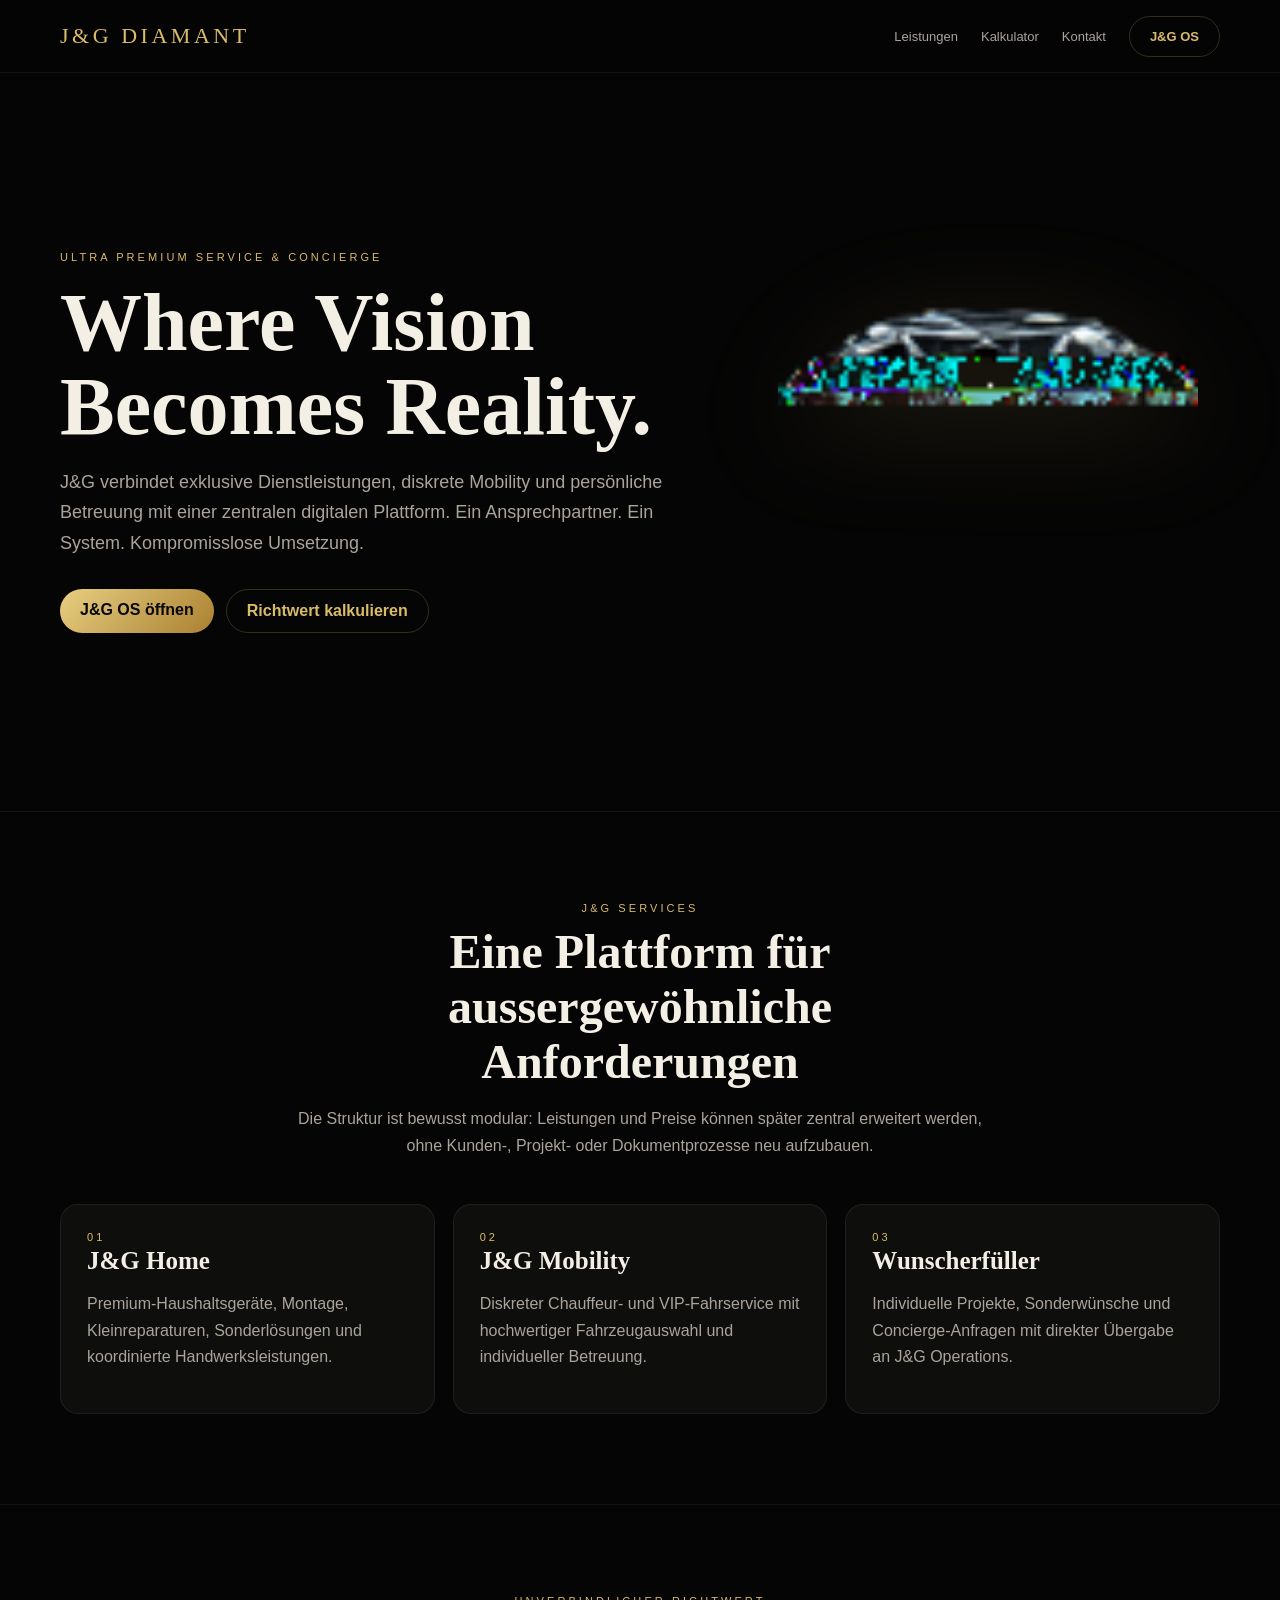
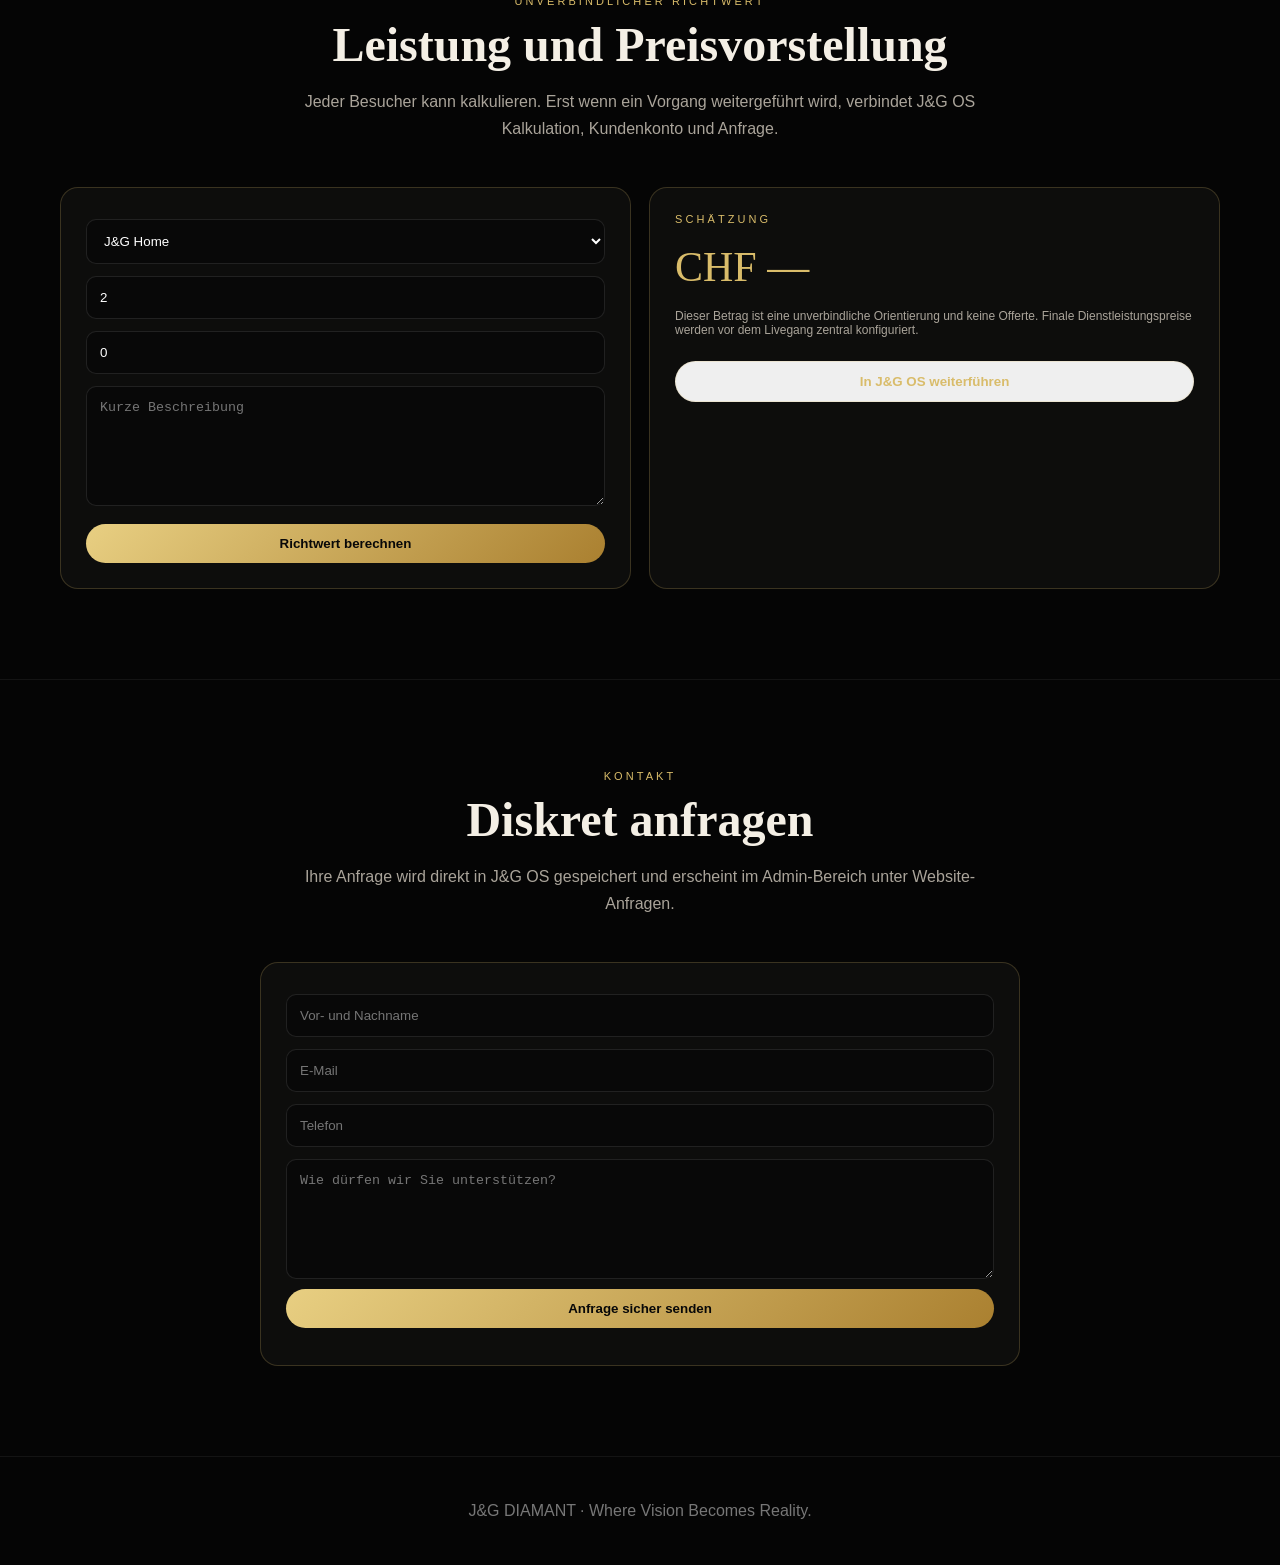
<file: index.html>
<!doctype html><html lang="de"><head><meta charset="utf-8"><meta name="viewport" content="width=device-width,initial-scale=1"><title>J&G Diamant — Where Vision Becomes Reality</title><meta name="description" content="J&G Diamant verbindet Premium Service, Mobility, Concierge und J&G OS in einer diskreten Plattform."><style>:root{--bg:#050505;--gold:#d9bc6a;--gold2:#a9822f;--txt:#f4efe5;--muted:#aaa49a;--line:rgba(217,188,106,.22)}*{box-sizing:border-box}html{scroll-behavior:smooth}body{margin:0;background:radial-gradient(900px 600px at 70% -10%,rgba(217,188,106,.10),transparent 60%),var(--bg);color:var(--txt);font-family:Arial,sans-serif}a{text-decoration:none;color:inherit}.wrap{width:min(1160px,calc(100% - 34px));margin:auto}nav{position:sticky;top:0;z-index:10;background:rgba(5,5,5,.86);backdrop-filter:blur(14px);border-bottom:1px solid rgba(255,255,255,.06)}nav .wrap{height:72px;display:flex;align-items:center;justify-content:space-between}.brand{font-family:Georgia,serif;letter-spacing:.16em;font-size:22px;color:var(--gold)}.links{display:flex;gap:23px;align-items:center;font-size:13px;color:var(--muted)}.btn{display:inline-block;border:1px solid var(--line);border-radius:999px;padding:12px 20px;color:var(--gold);font-weight:700}.btn.gold{background:linear-gradient(135deg,#e8cf82,#aa8030);color:#080808;border:0}.hero{min-height:82vh;display:grid;align-items:center;padding:70px 0}.heroGrid{display:grid;grid-template-columns:1.2fr .8fr;gap:55px;align-items:center}.ey{font-size:11px;letter-spacing:.28em;text-transform:uppercase;color:var(--gold)}h1,h2,h3{font-family:Georgia,serif}h1{font-size:clamp(44px,7vw,82px);line-height:1.02;margin:18px 0}.lead{color:var(--muted);font-size:18px;line-height:1.7;max-width:680px}.actions{display:flex;gap:12px;flex-wrap:wrap;margin-top:30px}.diamond{width:min(420px,80vw);margin:auto;filter:drop-shadow(0 26px 55px rgba(217,188,106,.18))}.fallback{aspect-ratio:1.45;border:1px solid var(--line);border-radius:50%;display:grid;place-items:center;font:80px Georgia;color:var(--gold);background:radial-gradient(circle,rgba(217,188,106,.10),transparent 65%)}section{padding:90px 0;border-top:1px solid rgba(255,255,255,.06)}.head{text-align:center;max-width:720px;margin:0 auto 45px}.head h2{font-size:clamp(30px,4vw,48px);margin:10px}.head p{color:var(--muted);line-height:1.7}.grid3{display:grid;grid-template-columns:repeat(3,1fr);gap:18px}.card{background:#0e0e0d;border:1px solid rgba(255,255,255,.07);border-radius:18px;padding:26px}.card h3{font-size:25px;margin:4px 0 10px}.card p{color:var(--muted);line-height:1.65}.calc{display:grid;grid-template-columns:1fr 1fr;gap:18px}.panel{background:#0d0d0c;border:1px solid var(--line);border-radius:18px;padding:25px}input,select,textarea{width:100%;background:#080808;border:1px solid rgba(255,255,255,.10);color:white;border-radius:10px;padding:13px;margin:6px 0}textarea{min-height:120px}.price{font:42px Georgia;color:var(--gold);margin:18px 0}.small{font-size:12px;color:var(--muted)}footer{padding:45px 0;color:#777;text-align:center;border-top:1px solid rgba(255,255,255,.06)}@media(max-width:800px){.heroGrid,.grid3,.calc{grid-template-columns:1fr}.links a:not(.btn){display:none}.hero{text-align:center}.lead{margin:auto}.actions{justify-content:center}}</style></head><body><nav><div class="wrap"><a class="brand" href="#top">J&G DIAMANT</a><div class="links"><a href="#leistungen">Leistungen</a><a href="#kalkulator">Kalkulator</a><a href="#kontakt">Kontakt</a><a class="btn" href="app.html">J&G OS</a></div></div></nav><main id="top"><div class="hero"><div class="wrap heroGrid"><div><div class="ey">Ultra Premium Service & Concierge</div><h1>Where Vision<br>Becomes Reality.</h1><p class="lead">J&G verbindet exklusive Dienstleistungen, diskrete Mobility und persönliche Betreuung mit einer zentralen digitalen Plattform. Ein Ansprechpartner. Ein System. Kompromisslose Umsetzung.</p><div class="actions"><a class="btn gold" href="app.html">J&G OS öffnen</a><a class="btn" href="#kalkulator">Richtwert kalkulieren</a></div></div><div><img class="diamond" src="assets/diamond-transparent.png" alt="J&G Diamant" onerror="this.outerHTML='<div class=&quot;fallback&quot;>◇</div>'"></div></div></div><section id="leistungen"><div class="wrap"><div class="head"><div class="ey">J&G Services</div><h2>Eine Plattform für aussergewöhnliche Anforderungen</h2><p>Die Struktur ist bewusst modular: Leistungen und Preise können später zentral erweitert werden, ohne Kunden-, Projekt- oder Dokumentprozesse neu aufzubauen.</p></div><div class="grid3"><div class="card"><div class="ey">01</div><h3>J&G Home</h3><p>Premium-Haushaltsgeräte, Montage, Kleinreparaturen, Sonderlösungen und koordinierte Handwerksleistungen.</p></div><div class="card"><div class="ey">02</div><h3>J&G Mobility</h3><p>Diskreter Chauffeur- und VIP-Fahrservice mit hochwertiger Fahrzeugauswahl und individueller Betreuung.</p></div><div class="card"><div class="ey">03</div><h3>Wunscherfüller</h3><p>Individuelle Projekte, Sonderwünsche und Concierge-Anfragen mit direkter Übergabe an J&G Operations.</p></div></div></div></section><section id="kalkulator"><div class="wrap"><div class="head"><div class="ey">Unverbindlicher Richtwert</div><h2>Leistung und Preisvorstellung</h2><p>Jeder Besucher kann kalkulieren. Erst wenn ein Vorgang weitergeführt wird, verbindet J&G OS Kalkulation, Kundenkonto und Anfrage.</p></div><div class="calc"><div class="panel"><select id="calcType"><option value="home">J&G Home</option><option value="mobility">Mobility</option><option value="wunscherfueller">Wunscherfüller</option><option value="concierge">Concierge</option></select><input id="calcHours" type="number" min="1" value="2" placeholder="Geschätzte Stunden"><input id="calcMaterial" type="number" min="0" value="0" placeholder="Material / Fremdkosten CHF"><textarea id="calcText" placeholder="Kurze Beschreibung"></textarea><button class="btn gold" style="width:100%;margin-top:8px" onclick="calculate()">Richtwert berechnen</button></div><div class="panel"><div class="ey">Schätzung</div><div class="price" id="calcPrice">CHF —</div><p class="small">Dieser Betrag ist eine unverbindliche Orientierung und keine Offerte. Finale Dienstleistungspreise werden vor dem Livegang zentral konfiguriert.</p><button class="btn" style="width:100%;margin-top:12px" onclick="continueOS()">In J&G OS weiterführen</button></div></div></div></section><section id="kontakt"><div class="wrap"><div class="head"><div class="ey">Kontakt</div><h2>Diskret anfragen</h2><p>Ihre Anfrage wird direkt in J&G OS gespeichert und erscheint im Admin-Bereich unter Website-Anfragen.</p></div><div class="panel" style="max-width:760px;margin:auto"><input id="leadName" placeholder="Vor- und Nachname"><input id="leadEmail" type="email" placeholder="E-Mail"><input id="leadPhone" placeholder="Telefon"><textarea id="leadMessage" placeholder="Wie dürfen wir Sie unterstützen?"></textarea><button class="btn gold" style="width:100%" onclick="sendLead()">Anfrage sicher senden</button><div id="leadStatus" class="small" style="margin-top:12px"></div></div></div></section></main><footer>J&G DIAMANT · Where Vision Becomes Reality.</footer><script>const U='https://qgrsbqzhbifbyyfbslyh.supabase.co',K='sb_publishable_DKxNrYb1zbLkKyQQ_LAh2w_B0NRK72k';let lastCalc=null;function calculate(){const type=document.getElementById('calcType').value,h=Math.max(1,Number(document.getElementById('calcHours').value)||1),m=Math.max(0,Number(document.getElementById('calcMaterial').value)||0);const base={home:180,mobility:250,wunscherfueller:300,concierge:160}[type]||180;const total=Math.round((base+h*150+m)*1.25);lastCalc={category:type,title:'Website-Kalkulation',description:document.getElementById('calcText').value,estimated_total_chf:total,hours:h,material:m};document.getElementById('calcPrice').textContent='CHF '+total.toLocaleString('de-CH')+'.–'}function continueOS(){if(!lastCalc)calculate();localStorage.setItem('jgos:calculator_draft',JSON.stringify(lastCalc));location.href='continue.html'}async function sendLead(){const s=document.getElementById('leadStatus'),email=document.getElementById('leadEmail').value.trim(),message=document.getElementById('leadMessage').value.trim();if(!email||!message){s.textContent='Bitte E-Mail und Nachricht eingeben.';return}s.textContent='Wird sicher übermittelt …';try{const r=await fetch(U+'/rest/v1/leads',{method:'POST',headers:{apikey:K,'Content-Type':'application/json',Prefer:'return=minimal'},body:JSON.stringify({full_name:document.getElementById('leadName').value.trim(),email,phone:document.getElementById('leadPhone').value.trim(),message,category:'general',source:'website'})});if(!r.ok)throw Error(await r.text());s.textContent='Vielen Dank. Ihre Anfrage wurde in J&G OS aufgenommen.'}catch(e){s.textContent='Die Anfrage konnte momentan nicht gespeichert werden.'}}</script></body></html>
</file>
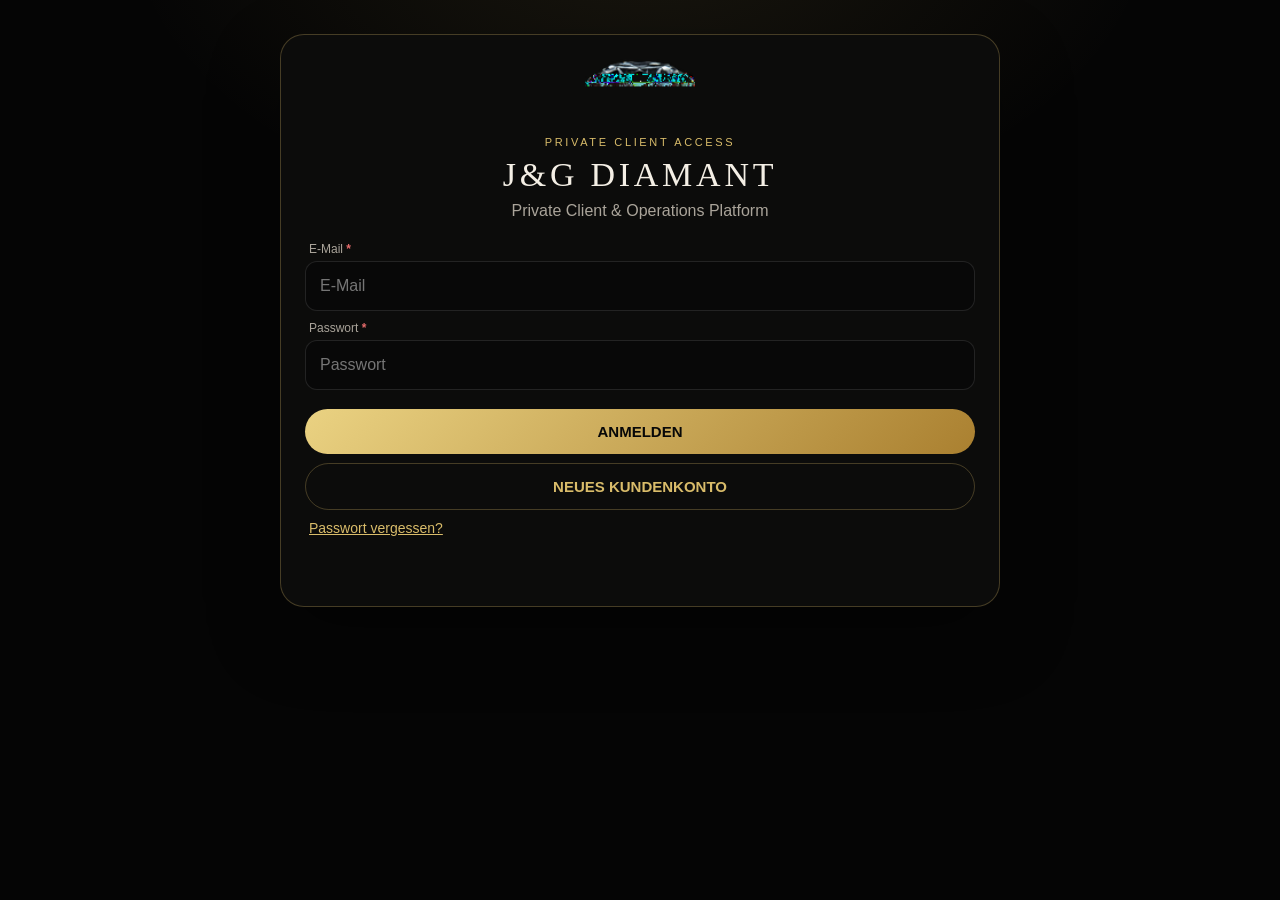
<file: access.html>
<!doctype html><html lang="de"><head><meta charset="utf-8"><meta name="viewport" content="width=device-width,initial-scale=1,viewport-fit=cover"><title>J&G DIAMANT · Zugang</title><style>:root{--bg:#050505;--panel:#0c0c0b;--gold:#d9bc6a;--txt:#f4efe5;--muted:#aaa49a;--line:rgba(217,188,106,.28);--error:#e56b6b}*{box-sizing:border-box}body{margin:0;min-height:100vh;background:radial-gradient(800px 500px at 50% -10%,rgba(217,188,106,.10),transparent 65%),var(--bg);color:var(--txt);font-family:Arial,sans-serif}.wrap{width:min(720px,calc(100% - 28px));margin:auto;padding:34px 0 60px}.card{background:var(--panel);border:1px solid var(--line);border-radius:24px;padding:24px;box-shadow:0 28px 70px rgba(0,0,0,.35)}.brand{text-align:center;margin-bottom:22px}.brand img{width:110px;max-width:30vw}.brand h1{font:34px Georgia,serif;letter-spacing:.11em;margin:8px 0}.brand p{margin:0;color:var(--muted)}.ey{font-size:11px;letter-spacing:.24em;text-transform:uppercase;color:var(--gold);margin-bottom:8px}.field{margin:10px 0}.field label{display:block;font-size:12px;color:var(--muted);margin:0 0 5px 4px}.req{color:var(--error);font-weight:800}.field input{width:100%;background:#080808;border:1px solid rgba(255,255,255,.11);color:#fff;border-radius:12px;padding:15px 14px;font-size:16px;outline:none;transition:.15s}.field input:focus{border-color:rgba(217,188,106,.65)}.field.invalid input{border-color:var(--error);box-shadow:0 0 0 1px rgba(229,107,107,.18)}.err{display:none;color:var(--error);font-size:11px;margin:5px 4px 0}.field.invalid .err{display:block}.row{display:grid;grid-template-columns:.42fr 1fr;gap:8px}.btn{width:100%;border:1px solid var(--line);border-radius:999px;padding:14px 18px;background:transparent;color:var(--gold);font-weight:800;font-size:15px;margin-top:9px}.btn.gold{border:0;background:linear-gradient(135deg,#ead282,#aa8030);color:#080808}.mini{background:none;border:0;color:var(--gold);text-decoration:underline;padding:10px 4px;font-size:14px}.hidden{display:none!important}.msg{min-height:24px;margin-top:12px;color:var(--muted);font-size:13px;line-height:1.5}.msg.error{color:var(--error)}.notice{color:var(--muted);font-size:12px;line-height:1.55;padding:12px 2px}@media(max-width:520px){.wrap{padding-top:18px}.card{padding:18px;border-radius:20px}.brand h1{font-size:29px}}</style></head><body><main class="wrap"><section class="card"><div class="brand"><img src="assets/diamond-transparent.png" alt="J&G Diamant"><div class="ey">Private Client Access</div><h1>J&G DIAMANT</h1><p>Private Client & Operations Platform</p></div><div id="loginBox"><div class="field"><label>E-Mail <span class="req">*</span></label><input id="email" type="email" autocomplete="email" placeholder="E-Mail"></div><div class="field"><label>Passwort <span class="req">*</span></label><input id="password" type="password" autocomplete="current-password" placeholder="Passwort"></div><button class="btn gold" id="loginBtn">ANMELDEN</button><button class="btn" id="showRegister">NEUES KUNDENKONTO</button><button class="mini" id="forgotBtn">Passwort vergessen?</button></div><div id="registerBox" class="hidden"><div class="field" data-field="regName"><label>Vor- und Nachname <span class="req">*</span></label><input id="regName" autocomplete="name" placeholder="Vor- und Nachname"><div class="err">Bitte Vor- und Nachname eingeben.</div></div><div class="field" data-field="regPhone"><label>Telefon <span class="req">*</span></label><input id="regPhone" type="tel" autocomplete="tel" placeholder="Telefon"><div class="err">Bitte Telefonnummer eingeben.</div></div><div class="field"><label>Firma / Haushalt <span style="color:var(--muted)">(optional)</span></label><input id="regCompany" autocomplete="organization" placeholder="Firma / Haushalt"></div><div class="field" data-field="regStreet"><label>Strasse / Hausnummer <span class="req">*</span></label><input id="regStreet" autocomplete="street-address" placeholder="Strasse / Hausnummer"><div class="err">Bitte Strasse und Hausnummer eingeben.</div></div><div class="row"><div class="field" data-field="regPostal"><label>PLZ <span class="req">*</span></label><input id="regPostal" autocomplete="postal-code" placeholder="PLZ"><div class="err">PLZ fehlt.</div></div><div class="field" data-field="regCity"><label>Ort <span class="req">*</span></label><input id="regCity" autocomplete="address-level2" placeholder="Ort"><div class="err">Ort fehlt.</div></div></div><div class="field" data-field="regCountry"><label>Land <span class="req">*</span></label><input id="regCountry" autocomplete="country-name" value="Schweiz" placeholder="Land"><div class="err">Land fehlt.</div></div><div class="field" data-field="regEmail"><label>E-Mail <span class="req">*</span></label><input id="regEmail" type="email" autocomplete="email" placeholder="E-Mail"><div class="err">Bitte gültige E-Mail-Adresse eingeben.</div></div><div class="field" data-field="regPassword"><label>Passwort <span class="req">*</span></label><input id="regPassword" type="password" autocomplete="new-password" placeholder="Mindestens 10 Zeichen"><div class="err">Passwort muss mindestens 10 Zeichen enthalten.</div></div><div class="notice"><span class="req">*</span> Pflichtfeld. Mit der Registrierung eröffnen Sie Ihr persönliches J&G Kundenkonto. Ihre Angaben werden für Betreuung, Offerten, Rechnungen und Fahrservice-Anfragen verwendet.</div><button class="btn gold" id="registerBtn">PRIVATES KUNDENKONTO ERÖFFNEN</button><button class="btn" id="showLogin">ZUR ANMELDUNG</button></div><div class="msg" id="msg"></div></section></main><script>const U='https://qgrsbqzhbifbyyfbslyh.supabase.co',K='sb_publishable_DKxNrYb1zbLkKyQQ_LAh2w_B0NRK72k',SK='jgos:session';const $=id=>document.getElementById(id);const H={'apikey':K,'Content-Type':'application/json'};const emailOk=v=>/^[^\s@]+@[^\s@]+\.[^\s@]+$/.test(v);function setMsg(t,error=false){$('msg').textContent=t||'';$('msg').classList.toggle('error',error)}function mark(id,bad){const f=document.querySelector(`[data-field="${id}"]`);if(f)f.classList.toggle('invalid',!!bad);return bad}function clearValidation(){document.querySelectorAll('.field.invalid').forEach(x=>x.classList.remove('invalid'));setMsg('')}['regName','regPhone','regStreet','regPostal','regCity','regCountry','regEmail','regPassword'].forEach(id=>$(id)?.addEventListener('input',()=>mark(id,false)));async function req(path,opt={}){const r=await fetch(U+path,{...opt,headers:{...H,...(opt.headers||{})}});const t=await r.text();let d=null;try{d=t?JSON.parse(t):null}catch{d=t}if(!r.ok)throw Error(d?.message||d?.error_description||t||'Vorgang fehlgeschlagen');return d}async function login(){const email=$('email').value.trim(),password=$('password').value;if(!emailOk(email)||!password)return setMsg('Bitte E-Mail und Passwort eingeben.',true);setMsg('Anmeldung …');$('loginBtn').disabled=true;try{const s=await req('/auth/v1/token?grant_type=password',{method:'POST',body:JSON.stringify({email,password})});localStorage.setItem(SK,JSON.stringify(s));location.replace('app.html')}catch(e){setMsg(e.message,true)}finally{$('loginBtn').disabled=false}}async function register(){clearValidation();const p={full_name:$('regName').value.trim(),phone:$('regPhone').value.trim(),company:$('regCompany').value.trim(),street:$('regStreet').value.trim(),postal_code:$('regPostal').value.trim(),city:$('regCity').value.trim(),country:$('regCountry').value.trim()},email=$('regEmail').value.trim(),password=$('regPassword').value;let bad=false;bad=mark('regName',!p.full_name)||bad;bad=mark('regPhone',!p.phone)||bad;bad=mark('regStreet',!p.street)||bad;bad=mark('regPostal',!p.postal_code)||bad;bad=mark('regCity',!p.city)||bad;bad=mark('regCountry',!p.country)||bad;bad=mark('regEmail',!emailOk(email))||bad;bad=mark('regPassword',password.length<10)||bad;if(bad){setMsg('Bitte die rot markierten Pflichtfelder prüfen.',true);document.querySelector('.field.invalid input')?.focus();return}setMsg('Konto wird erstellt …');$('registerBtn').disabled=true;try{const d=await req('/auth/v1/signup',{method:'POST',body:JSON.stringify({email,password,data:{...p,email}})});if(d?.access_token){localStorage.setItem(SK,JSON.stringify(d));location.replace('app.html')}else{setMsg('Konto erstellt. Bitte bestätigen Sie Ihre E-Mail und melden Sie sich danach an.');$('email').value=email;$('registerBox').classList.add('hidden');$('loginBox').classList.remove('hidden')}}catch(e){setMsg(e.message,true)}finally{$('registerBtn').disabled=false}}async function forgot(){const email=$('email').value.trim()||prompt('E-Mail-Adresse Ihres J&G Kundenkontos');if(!emailOk(email||''))return setMsg('Bitte eine gültige E-Mail-Adresse eingeben.',true);setMsg('Reset-Link wird angefordert …');try{await req('/auth/v1/recover?redirect_to='+encodeURIComponent(location.origin+'/access.html#recovery'),{method:'POST',body:JSON.stringify({email})});setMsg('Wenn ein Konto zu dieser Adresse besteht, wurde ein Reset-Link versendet.')}catch{setMsg('Der Vorgang konnte gerade nicht abgeschlossen werden.',true)}}async function recovery(){const q=new URLSearchParams(location.hash.replace(/^#/,''));if(!location.hash.includes('recovery')&&!q.get('type'))return;const token=q.get('access_token');if(!token)return;const password=prompt('Neues Passwort (mindestens 10 Zeichen)');if(!password||password.length<10)return setMsg('Das Passwort muss mindestens 10 Zeichen enthalten.',true);try{await req('/auth/v1/user',{method:'PUT',headers:{Authorization:'Bearer '+token},body:JSON.stringify({password})});history.replaceState(null,'',location.pathname);setMsg('Passwort geändert. Sie können sich jetzt anmelden.')}catch{setMsg('Der Reset-Link ist ungültig oder abgelaufen.',true)}}$('showRegister').onclick=()=>{$('loginBox').classList.add('hidden');$('registerBox').classList.remove('hidden');clearValidation()};$('showLogin').onclick=()=>{$('registerBox').classList.add('hidden');$('loginBox').classList.remove('hidden');clearValidation()};$('loginBtn').onclick=login;$('registerBtn').onclick=register;$('forgotBtn').onclick=forgot;try{const s=JSON.parse(localStorage.getItem(SK)||'null');if(s?.access_token&&!location.hash)location.replace('app.html')}catch{}recovery();</script></body></html>
</file>
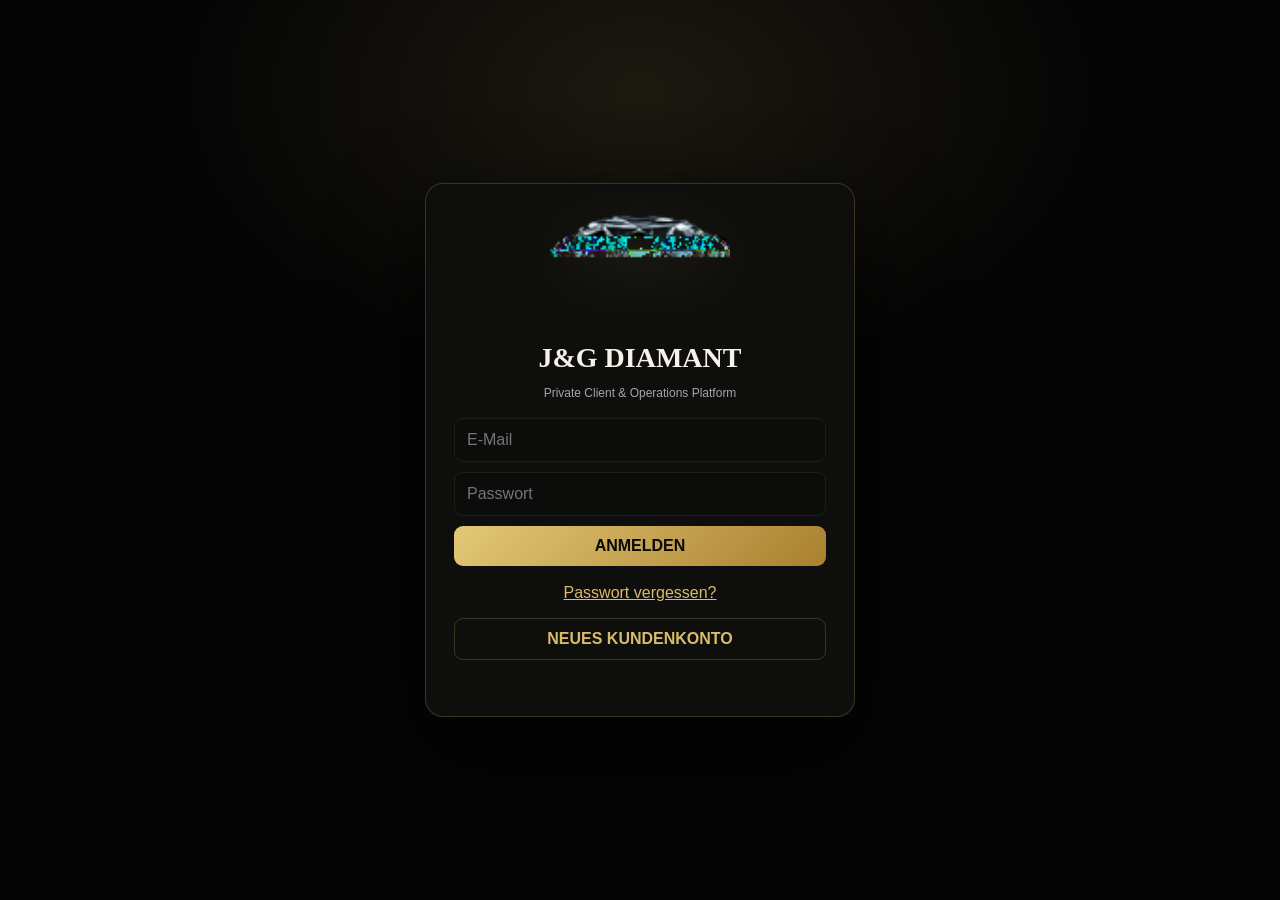
<file: app.html>
<!doctype html>
<html lang="de">
<head>
<meta charset="utf-8"><meta name="viewport" content="width=device-width,initial-scale=1,viewport-fit=cover">
<title>J&G OS</title>
<link rel="stylesheet" href="app.css">
</head><body>
<div class="auth" id="auth"><div class="login"><img class="loginDiamond" src="assets/diamond-transparent.png" alt="J&amp;G Diamant"><h2>J&amp;G DIAMANT</h2><p>Private Client &amp; Operations Platform</p><div class="form one"><input id="email" type="email" placeholder="E-Mail"><input id="password" type="password" placeholder="Passwort"></div><button class="btn" id="loginBtn" style="width:100%;margin-top:10px">ANMELDEN</button><button class="btn ghost" id="showRegister" style="width:100%;margin-top:8px">NEUES KUNDENKONTO</button><div id="registerBox" class="hidden" style="margin-top:12px"><div class="form one"><input id="regName" placeholder="Vor- und Nachname"><input id="regEmail" type="email" placeholder="E-Mail"><input id="regPassword" type="password" placeholder="Passwort (mind. 8 Zeichen)"></div><button class="btn" id="registerBtn" style="width:100%;margin-top:8px">KONTO ERSTELLEN</button></div><div class="msg" id="loginMsg"></div></div></div>
<div id="lockedAccount" class="auth hidden"><div class="login"><img class="loginDiamond small" src="assets/diamond-transparent.png" alt="J&amp;G Diamant"><h2>Konto gesperrt</h2><p id="lockedText">Dieses Kundenkonto ist derzeit nicht freigeschaltet.</p><div class="notice">Bitte wenden Sie sich an J&amp;G. Eine erneute Freischaltung kann ausschliesslich durch die Geschäftsleitung erfolgen.</div><button class="btn ghost" id="lockedLogout" style="width:100%;margin-top:12px">ABMELDEN</button></div></div>
<div class="app"><aside class="side" id="side"><div class="brand"><img class="brandDiamond" src="assets/diamond-transparent.png" alt="J&amp;G Diamant"><h1>J&amp;G DIAMANT</h1><small>WHERE VISION BECOMES REALITY</small></div><div class="group">Hauptmenü</div><nav class="nav" id="nav"><button data-view="dashboard" class="active"><span class="ic">⌂</span>Dashboard</button><button data-view="mydata" id="navMyData"><span class="ic">♙</span>Meine Daten</button><button data-view="requests"><span class="ic">▧</span>Anfragen</button><button data-view="projects"><span class="ic">▣</span>Projekte</button><button data-view="services"><span class="ic">▨</span>Serviceaufträge</button><button data-view="offers"><span class="ic">▤</span>Offerten</button><button data-view="invoices"><span class="ic">§</span>Rechnungen</button><button data-view="documents"><span class="ic">▥</span>Dokumente</button><button data-view="mobility"><span class="ic">◈</span>Mobility</button><button data-view="vehicles"><span class="ic">▱</span>Fahrzeuge</button><button data-view="concierge"><span class="ic">✦</span>Concierge</button><button data-view="messages"><span class="ic">✉</span>Nachrichten</button><button data-view="memberships"><span class="ic">◆</span>Mitgliedschaften</button><button data-view="notifications"><span class="ic">♢</span>Benachrichtigungen <span id="notifCount"></span></button></nav><div class="group adminOnly">Admin Bereich</div><nav class="nav adminOnly"><button data-view="leads"><span class="ic">✉</span>Website-Anfragen</button><button data-view="customers"><span class="ic">▦</span>KundenStamm</button><button data-view="settings"><span class="ic">⚙</span>Einstellungen</button></nav><div class="emergency"><b>NOTFALL KONTAKT</b>24/7 erreichbar</div></aside><main class="main"><header class="top"><div style="display:flex;align-items:center;gap:10px"><button class="mobileMenu" id="mobileMenu">☰</button><div class="hello"><h2 id="hello">Guten Abend</h2><p>J&amp;G OS · Live verbunden</p></div></div><div class="user"><div class="avatar" id="avatar">JG</div><div class="meta"><div id="userName">—</div><small id="userRole">—</small></div><button class="logout" id="logout">Abmelden</button></div></header>
<section class="view active" id="view-dashboard"><div class="eyebrow" id="dashEye">Dashboard</div><h1 class="title" id="dashTitle">Übersicht</h1><p class="sub">Alle relevanten Vorgänge in Echtzeit.</p><div id="accountBanner"></div><div class="kpis" id="kpis"></div><div class="grid2"><div class="panel"><div class="ph"><b>Aktuelle Projekte</b><button class="mini" data-go="projects">Alle anzeigen</button></div><div id="dashProjects"></div></div><div><div class="panel"><div class="ph"><b>Aktivitäten</b></div><div id="activities"></div></div><div class="panel" style="margin-top:14px"><div class="ph"><b>Systemstatus</b></div><div class="row"><div><div class="rn">Datenbank</div><div class="rd">Supabase PostgreSQL</div></div><span class="status green">Verbunden</span></div><div class="row"><div><div class="rn">Authentifizierung</div><div class="rd">Rollenbasierter Zugriff</div></div><span class="status green">Online</span></div></div></div></div></section>
<section class="view" id="view-mydata"><div class="eyebrow">Persönliches Kundenkonto</div><h1 class="title">Meine Daten</h1><p class="sub">Diese Angaben werden für Projekte, Offerten und Rechnungen automatisch übernommen.</p><div class="panel"><div class="form"><input id="mdName" placeholder="Vor- und Nachname"><input id="mdCompany" placeholder="Firma / Haushalt"><input id="mdPhone" placeholder="Telefon"><input id="mdEmail" disabled><input id="mdStreet" placeholder="Strasse / Hausnummer"><input id="mdPostal" placeholder="PLZ"><input id="mdCity" placeholder="Ort"><input id="mdCountry" placeholder="Land"></div><div class="toolbar"><button class="btn" id="saveMyData">Meine Daten speichern</button></div></div></section>
<section class="view" id="view-requests"><div class="eyebrow">Service Intake</div><h1 class="title">Anfragen</h1><p class="sub">Neue Anliegen erfassen und Status transparent verfolgen.</p><div class="split"><div class="panel"><div class="ph"><b>Neue Anfrage</b></div><div class="form one"><select id="reqCategory"><option value="concierge">Concierge</option><option value="home">J&amp;G Home</option><option value="mobility">Mobility</option><option value="wunscherfueller">Wunscherfüller</option></select><input id="reqTitle" placeholder="Titel"><textarea id="reqDesc" placeholder="Beschreiben Sie Ihr Anliegen"></textarea><button class="btn" id="createRequest">Anfrage senden</button></div></div><div class="panel"><div class="ph"><b>Ihre / alle Anfragen</b></div><div id="requestsList"></div></div></div></section>
<section class="view" id="view-projects"><div class="eyebrow">Projektsteuerung</div><h1 class="title">Projekte</h1><p class="sub">Planung, Umsetzung und Abschluss in einer gemeinsamen Projektakte.</p><div class="panel adminOnly" style="margin-bottom:14px"><div class="ph"><b>Neues Projekt</b></div><div class="form three"><select id="projectCustomer"></select><input id="projectTitle" placeholder="Projekt / Leistung"><input id="projectBudget" type="number" placeholder="Budget CHF"></div><div class="toolbar"><button class="btn" id="createProject">Projekt erstellen</button></div></div><div class="panel"><div id="projectsList"></div></div></section>
<section class="view" id="view-services"><div class="eyebrow">Operations</div><h1 class="title">Serviceaufträge</h1><p class="sub">Konkrete Einsätze und Ausführungstermine aus Projekten zentral planen und verfolgen.</p><div class="panel adminOnly" style="margin-bottom:14px"><div class="ph"><b>Serviceauftrag erstellen</b></div><div class="form three"><select id="serviceCustomer"></select><select id="serviceProject"><option value="">Ohne Projekt</option></select><input id="serviceType" placeholder="Leistung / Auftrag"><input id="serviceLocation" placeholder="Einsatzort"><input id="serviceDate" type="date"><input id="servicePrice" type="number" step="0.05" placeholder="Schätzwert CHF"><textarea id="serviceDesc" placeholder="Beschreibung / Hinweise" style="grid-column:1/-1"></textarea></div><div class="toolbar"><button class="btn" id="createService">Serviceauftrag erstellen</button></div></div><div class="panel"><div id="servicesList"></div></div></section>
<section class="view" id="view-offers"><div class="eyebrow">Commercial Documents</div><h1 class="title">Offerten</h1><p class="sub">Mehrpositionige Offerten mit automatisch übernommenen Kundendaten, MwSt. und Dokumentnummer.</p><div class="panel adminOnly" style="margin-bottom:14px"><div class="ph"><b id="offerComposerTitle">Neue Offerte</b><span class="status" id="offerDraftTotal">CHF 0.00</span></div><div class="form three"><select id="offerCustomer"></select><select id="offerProject"><option value="">Ohne Projekt</option></select><input id="offerTitle" placeholder="Offerttitel"></div><div class="lineEditor" id="offerLines"></div><div class="toolbar"><button class="btn ghost" id="offerAddLine">+ Position</button><button class="btn" id="createOffer">Offerte speichern</button><button class="btn ghost hidden" id="cancelOfferEdit">Bearbeitung abbrechen</button></div></div><div class="panel"><div id="offersList"></div></div></section>
<section class="view" id="view-invoices"><div class="eyebrow">Commercial Documents</div><h1 class="title">Rechnungen</h1><p class="sub">Rechnungen direkt aus angenommenen Offerten oder als mehrpositioniges Dokument erstellen.</p><div class="panel adminOnly" style="margin-bottom:14px"><div class="ph"><b id="invoiceComposerTitle">Neue Rechnung</b><span class="status" id="invoiceDraftTotal">CHF 0.00</span></div><div class="form three"><select id="invoiceCustomer"></select><select id="invoiceProject"><option value="">Ohne Projekt</option></select><input id="invoiceTitle" placeholder="Rechnungstitel"></div><div class="lineEditor" id="invoiceLines"></div><div class="toolbar"><button class="btn ghost" id="invoiceAddLine">+ Position</button><button class="btn" id="createInvoice">Rechnung speichern</button><button class="btn ghost hidden" id="cancelInvoiceEdit">Bearbeitung abbrechen</button></div></div><div class="panel"><div id="invoicesList"></div></div></section>
<section class="view" id="view-documents"><div class="eyebrow">Dokumentenarchiv</div><h1 class="title">Dokumente</h1><p class="sub">Offerten, Rechnungen und weitere projektbezogene Dokumente gebündelt in einer Ansicht.</p><div class="panel"><div class="ph"><b>Dokumentenübersicht</b><span class="status" id="documentCount">0</span></div><div id="documentsList"></div></div></section>
<section class="view" id="view-mobility"><div class="eyebrow">J&amp;G Mobility</div><h1 class="title">Mobility</h1><p class="sub">Diskreter Fahrservice – Anfrage direkt in J&amp;G OS speichern.</p><div class="split"><div class="panel"><div class="form one"><select id="mobVehicle"></select><input id="mobPickup" placeholder="Abholort"><input id="mobDestination" placeholder="Ziel"><input id="mobStart" type="datetime-local"><input id="mobPassengers" type="number" min="1" value="1" placeholder="Personen"><textarea id="mobNotes" placeholder="Wünsche / Hinweise"></textarea><button class="btn" id="createMobility">Fahrt anfragen</button></div></div><div class="panel"><div class="ph"><b>Buchungen</b></div><div id="mobilityList"></div></div></div></section>
<section class="view" id="view-vehicles"><div class="eyebrow">Fleet</div><h1 class="title">Fahrzeuge</h1><p class="sub">Aktuelle J&amp;G Mobility Fahrzeugauswahl.</p><div class="vehicleGrid" id="vehiclesGrid"></div></section>
<section class="view" id="view-concierge"><div class="concierge"><div class="eyebrow">Private Concierge</div><h1 class="title">J&amp;G Concierge</h1><p class="sub">Der sichere KI-Endpunkt wird als separater Server-Baustein angeschlossen; Anliegen können bereits jetzt als Concierge-Anfrage gespeichert werden.</p><div class="chat" id="chat"><div class="bubble ai">Willkommen bei J&amp;G. Wie dürfen wir Sie heute unterstützen?</div></div><div class="chatbar"><input id="chatInput" placeholder="Beschreiben Sie Ihr Anliegen …"><button class="btn" id="chatSend">Senden</button></div></div></section>
<section class="view" id="view-messages"><div class="eyebrow">Direkte Kommunikation</div><h1 class="title">Nachrichten</h1><p class="sub">Kunden- und Projektkommunikation direkt in J&amp;G OS – zentral und nachvollziehbar.</p><div class="panel"><div class="form three adminOnly" style="margin-bottom:12px"><select id="msgCustomer"></select><select id="msgProject"><option value="">Ohne Projektbezug</option></select></div><div class="chat messageChat" id="messagesThread"></div><div class="chatbar"><input id="messageInput" placeholder="Nachricht schreiben …"><button class="btn" id="messageSend">Senden</button></div></div></section>
<section class="view" id="view-memberships"><div class="eyebrow">Premium Memberships</div><h1 class="title">Mitgliedschaften</h1><p class="sub">Gold, Platin und Diamant – mit zunehmender Priorität und Concierge-Leistung.</p><div class="vehicleGrid"><div class="vehicle"><h3>Gold</h3><p>Priorisierte Termine und bevorzugter Service.</p><button class="btn ghost membership" data-tier="gold">Anfragen</button></div><div class="vehicle"><h3>Platin</h3><p>Persönlicher Ansprechpartner und erweiterter Concierge.</p><button class="btn ghost membership" data-tier="platinum">Anfragen</button></div><div class="vehicle"><h3>Diamant</h3><p>Maximale Priorität, 24/7 Concierge und exklusive Betreuung.</p><button class="btn membership" data-tier="diamond">Anfragen</button></div></div></section>
<section class="view" id="view-notifications"><div class="eyebrow">J&G OS</div><h1 class="title">Benachrichtigungen</h1><p class="sub">Statusänderungen, neue Offerten und Rechnungen an einem Ort.</p><div class="panel"><div class="ph"><b>Aktuell</b><button class="mini" id="markAllRead">Alle als gelesen</button></div><div id="notificationsList"></div></div></section>
<section class="view adminOnly" id="view-leads"><div class="eyebrow">Website · Eingang</div><h1 class="title">Website-Anfragen</h1><p class="sub">Kontaktanfragen der öffentlichen J&G Website werden hier zentral gespeichert und bearbeitet.</p><div class="panel"><div class="ph"><b>Neue & laufende Anfragen</b></div><div id="leadsList"></div></div></section>
<section class="view adminOnly" id="view-customers"><div class="eyebrow">Admin</div><h1 class="title">KundenStamm</h1><p class="sub">Zentrale Kundenakten mit Kontaktdaten, Projekten, Offerten und Rechnungen.</p><div class="split"><div class="panel"><div class="ph"><b>Kunden</b></div><div id="customersList"></div></div><div class="panel" id="customerEditor"><div class="ph"><b>Kundenakte</b></div><div id="customerHint" class="empty">Kunde auswählen</div><div id="customerForm" class="hidden"><div class="form"><input id="ceName"><input id="ceCompany"><input id="cePhone"><input id="ceEmail" disabled><input id="ceStreet"><input id="cePostal"><input id="ceCity"><input id="ceCountry"><select id="ceTier"><option value="none">Keine Mitgliedschaft</option><option value="gold">Gold</option><option value="platinum">Platin</option><option value="diamond">Diamant</option></select></div><div class="toolbar"><button class="btn" id="saveCustomer">Kundenakte speichern</button><button class="btn ghost" id="customerUnlock">Konto entsperren</button><button class="btn ghost" id="customerLock">Konto sperren</button><button class="btn ghost" id="customerDisable">Deaktivieren</button></div><div id="customerAccountInfo" class="notice" style="margin-top:12px"></div><div id="customerRelations" style="margin-top:18px"></div></div></div></div></section>
<section class="view adminOnly" id="view-settings"><div class="eyebrow">Admin</div><h1 class="title">Einstellungen</h1><p class="sub">Globale Unternehmens-, Dokument- und Preiskonfiguration für Website und Plattform.</p><div class="panel" style="margin-bottom:14px"><div class="ph"><b>Unternehmensdaten · Platzhalter</b></div><div class="notice">Diese Daten werden zentral in Offerten und Rechnungen übernommen. Bis zur Gründung bleiben die Platzhalter bestehen.</div><div class="form three"><input id="coLegal" placeholder="Firmenname"><input id="coStreet" placeholder="Strasse"><input id="coPostal" placeholder="PLZ"><input id="coCity" placeholder="Ort"><input id="coPhone" placeholder="Telefon"><input id="coEmail" placeholder="E-Mail"><input id="coUid" placeholder="UID"><input id="coVat" placeholder="MwSt.-Nr."><input id="coIban" placeholder="IBAN"></div><div class="toolbar"><button class="btn" id="saveCompany">Unternehmensdaten speichern</button></div></div><div class="panel" style="margin-bottom:14px"><div class="ph"><b>Dokumentregeln</b></div><div class="form three"><input id="docVat" type="number" step="0.1" placeholder="MwSt. %"><input id="docOfferDays" type="number" min="1" placeholder="Offerte gültig (Tage)"><input id="docInvoiceDays" type="number" min="1" placeholder="Zahlungsziel (Tage)"><textarea id="docOfferFooter" placeholder="Offerten-Fusstext"></textarea><textarea id="docInvoiceFooter" placeholder="Rechnungs-Fusstext"></textarea></div><div class="toolbar"><button class="btn" id="saveDocumentDefaults">Dokumentregeln speichern</button></div></div><div class="panel"><div class="ph"><b>Preis-Editor</b></div><div class="notice">Dienstleistungspreise und Fahrzeuge werden nach Abschluss der Kernstruktur final angepasst. Der zentrale Speicher ist bereits vorbereitet.</div><div class="form"><input id="setBase" type="number" placeholder="Bereitstellung CHF"><input id="setHourly" type="number" placeholder="Langzeit CHF/h"><input id="setRide" type="number" placeholder="Fahrt-Pauschale CHF"><input id="setPerKm" type="number" placeholder="je 10 km CHF"></div><div class="toolbar"><button class="btn" id="saveSettings">Global veröffentlichen</button></div></div></section>
<div class="overlay hidden" id="projectOverlay"><div class="modalWide"><div class="ph"><div><div class="eyebrow">Projektakte</div><h2 id="pmTitle" style="margin:0;font-family:Georgia,serif">Projekt</h2></div><button class="mini" id="closeProjectModal">Schliessen</button></div><div id="pmMeta" class="notice"></div><div class="panel inset adminOnly" id="pmAdminEdit" style="margin-bottom:14px"><div class="ph"><b>Projekt bearbeiten</b></div><div class="form three"><select id="pmStatus"><option value="planning">Planung</option><option value="quoted">Offertiert</option><option value="approved">Freigegeben</option><option value="active">In Umsetzung</option><option value="on_hold">Pausiert</option><option value="completed">Abgeschlossen</option><option value="cancelled">Storniert</option></select><input id="pmBudget" type="number" step="0.05" placeholder="Budget CHF"><input id="pmTarget" type="date"><textarea id="pmDescription" placeholder="Projektbeschreibung" style="grid-column:1/-1"></textarea></div><div class="toolbar"><button class="btn" id="pmSaveProject">Projekt speichern</button></div></div><div class="split"><div class="panel inset"><div class="ph"><b>Verknüpfte Vorgänge</b></div><div id="pmRelations"></div></div><div class="panel inset"><div class="ph"><b>Projektjournal</b></div><div id="pmNotes"></div><div class="adminOnly" id="pmNoteForm" style="margin-top:12px"><textarea id="pmNoteText" placeholder="Notiz zum Projekt"></textarea><div class="toolbar"><select id="pmNoteVisibility" style="max-width:210px"><option value="customer">Für Kunden sichtbar</option><option value="internal">Nur intern</option></select><button class="btn" id="pmAddNote">Notiz speichern</button></div></div></div></div></div></div>
<div class="foot"><span>J&amp;G OS v4.4</span><span>Sichere Verbindung · Supabase</span></div></main></div><script src="app.js"></script></body></html>
</file>
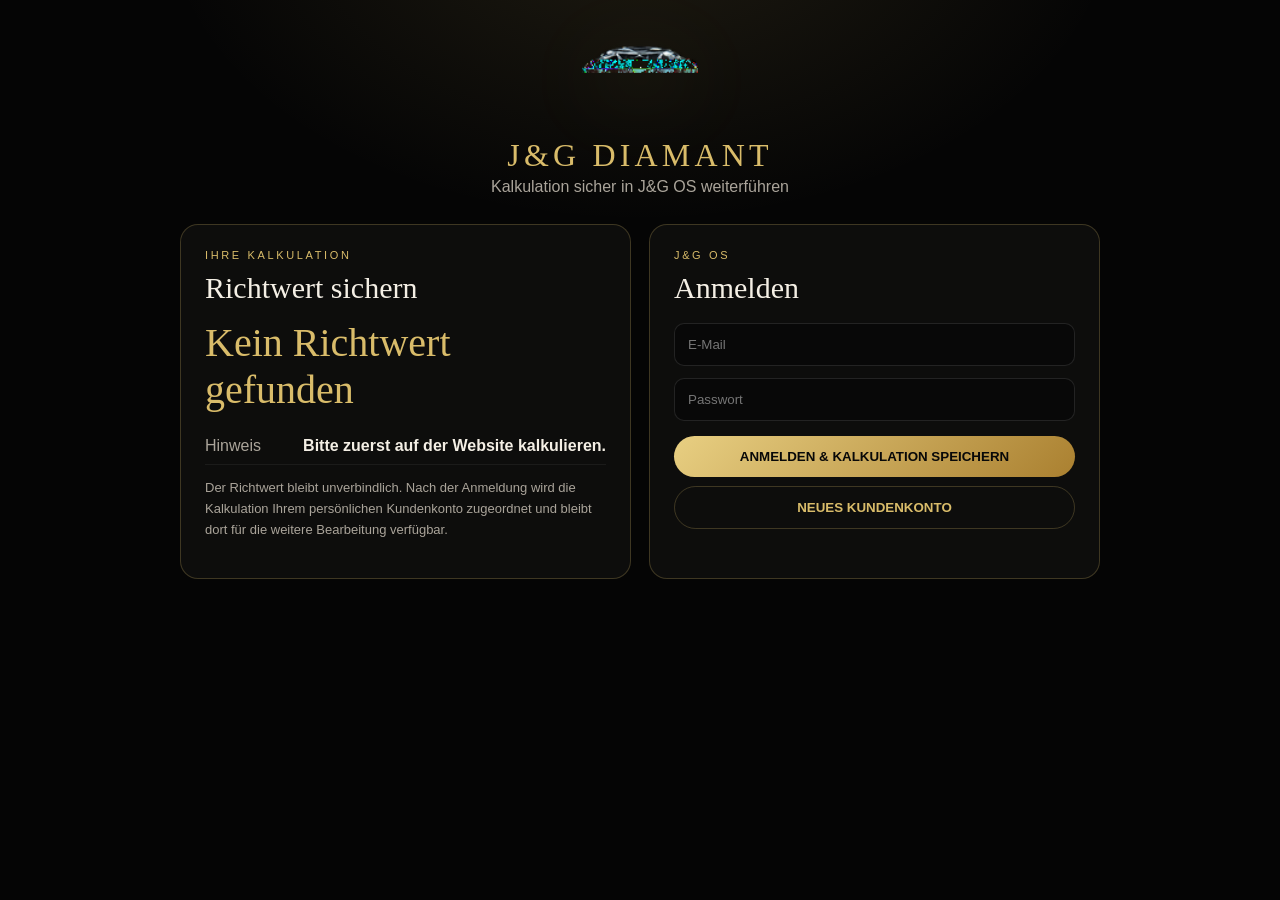
<file: continue.html>
<!doctype html>
<html lang="de">
<head>
<meta charset="utf-8">
<meta name="viewport" content="width=device-width,initial-scale=1,viewport-fit=cover">
<title>J&G Diamant · Kalkulation weiterführen</title>
<style>
:root{--bg:#050505;--panel:#0d0d0c;--gold:#d9bc6a;--gold2:#a9822f;--txt:#f4efe5;--muted:#aaa49a;--line:rgba(217,188,106,.24)}*{box-sizing:border-box}body{margin:0;min-height:100vh;background:radial-gradient(800px 520px at 50% -10%,rgba(217,188,106,.12),transparent 60%),var(--bg);color:var(--txt);font-family:Arial,sans-serif}.wrap{width:min(920px,calc(100% - 28px));margin:auto;padding:44px 0 70px}.brand{text-align:center;margin-bottom:28px}.brand img{width:116px;max-width:35vw;filter:drop-shadow(0 18px 40px rgba(217,188,106,.16))}.brand h1{font:32px Georgia,serif;color:var(--gold);letter-spacing:.13em;margin:12px 0 4px}.brand p{color:var(--muted);margin:0}.grid{display:grid;grid-template-columns:1fr 1fr;gap:18px}.panel{background:var(--panel);border:1px solid var(--line);border-radius:18px;padding:24px}.ey{font-size:11px;letter-spacing:.24em;text-transform:uppercase;color:var(--gold)}h2{font:30px Georgia,serif;margin:10px 0 12px}.price{font:40px Georgia,serif;color:var(--gold);margin:14px 0}.small{font-size:13px;line-height:1.6;color:var(--muted)}input{width:100%;background:#080808;border:1px solid rgba(255,255,255,.11);color:white;border-radius:10px;padding:13px;margin:6px 0}.btn{width:100%;border:1px solid var(--line);border-radius:999px;padding:13px 18px;background:transparent;color:var(--gold);font-weight:700;margin-top:9px}.btn.gold{border:0;background:linear-gradient(135deg,#e8cf82,#aa8030);color:#080808}.hidden{display:none!important}.msg{font-size:13px;color:var(--muted);margin-top:12px;line-height:1.55}.ok{color:#bfe2bc}.warn{color:#e9c981}.summary{display:grid;gap:8px;margin-top:15px}.summary div{display:flex;justify-content:space-between;gap:15px;padding:9px 0;border-bottom:1px solid rgba(255,255,255,.06)}.summary span:first-child{color:var(--muted)}a{color:inherit;text-decoration:none}@media(max-width:760px){.grid{grid-template-columns:1fr}.wrap{padding-top:26px}}
</style>
</head>
<body>
<div class="wrap">
  <div class="brand"><img src="assets/diamond-transparent.png" alt="J&G Diamant"><h1>J&G DIAMANT</h1><p>Kalkulation sicher in J&G OS weiterführen</p></div>
  <div class="grid">
    <section class="panel">
      <div class="ey">Ihre Kalkulation</div><h2>Richtwert sichern</h2>
      <div class="price" id="price">CHF —</div>
      <div class="summary" id="summary"></div>
      <p class="small">Der Richtwert bleibt unverbindlich. Nach der Anmeldung wird die Kalkulation Ihrem persönlichen Kundenkonto zugeordnet und bleibt dort für die weitere Bearbeitung verfügbar.</p>
    </section>
    <section class="panel" id="authPanel">
      <div class="ey">J&G OS</div><h2 id="authTitle">Anmelden</h2>
      <div id="loginBox"><input id="email" type="email" placeholder="E-Mail"><input id="password" type="password" placeholder="Passwort"><button class="btn gold" id="loginBtn">ANMELDEN & KALKULATION SPEICHERN</button><button class="btn" id="showRegister">NEUES KUNDENKONTO</button></div>
      <div id="registerBox" class="hidden"><input id="name" placeholder="Vor- und Nachname"><input id="regEmail" type="email" placeholder="E-Mail"><input id="regPassword" type="password" placeholder="Passwort (mind. 8 Zeichen)"><button class="btn gold" id="registerBtn">KONTO ERSTELLEN</button><button class="btn" id="showLogin">ZUR ANMELDUNG</button></div>
      <div class="msg" id="msg"></div>
    </section>
    <section class="panel hidden" id="donePanel" style="grid-column:1/-1">
      <div class="ey">Gespeichert</div><h2>Kalkulation ist im Kundenkonto</h2>
      <p class="msg ok" id="doneMsg">Ihre Kalkulation wurde erfolgreich J&G OS zugeordnet.</p>
      <div class="grid"><button class="btn gold" id="requestBtn">ALS ANFRAGE WEITERFÜHREN</button><button class="btn" id="openOsBtn">J&G OS ÖFFNEN</button></div>
      <div class="msg" id="requestMsg"></div>
    </section>
  </div>
</div>
<script>
const U='https://qgrsbqzhbifbyyfbslyh.supabase.co';
const K='sb_publishable_DKxNrYb1zbLkKyQQ_LAh2w_B0NRK72k';
const SK='jgos:session';
const DK='jgos:calculator_draft';
const $=s=>document.querySelector(s);
let draft=null,session=null,calcId=null;
try{draft=JSON.parse(localStorage.getItem(DK)||'null')}catch{}
try{session=JSON.parse(localStorage.getItem(SK)||'null')}catch{}
const label={home:'J&G Home',mobility:'J&G Mobility',wunscherfueller:'Wunscherfüller',concierge:'Concierge'};
function money(n){return 'CHF '+Number(n||0).toLocaleString('de-CH',{minimumFractionDigits:2,maximumFractionDigits:2})}
function hdr(){const h={apikey:K,'Content-Type':'application/json'};if(session?.access_token)h.Authorization='Bearer '+session.access_token;return h}
async function api(path,opt={}){const r=await fetch(U+path,{...opt,headers:{...hdr(),...(opt.headers||{})}});const t=await r.text();let d=null;try{d=t?JSON.parse(t):null}catch{d=t}if(!r.ok)throw Error(d?.message||d?.error_description||t||'Fehler');return d}
function renderDraft(){if(!draft){$('#price').textContent='Kein Richtwert gefunden';$('#summary').innerHTML='<div><span>Hinweis</span><b>Bitte zuerst auf der Website kalkulieren.</b></div>';return}$('#price').textContent=money(draft.estimated_total_chf);$('#summary').innerHTML=`<div><span>Bereich</span><b>${label[draft.category]||draft.category||'J&G'}</b></div><div><span>Aufwand</span><b>${Number(draft.hours||0)} Std.</b></div><div><span>Material/Fremdkosten</span><b>${money(draft.material)}</b></div>${draft.description?`<div><span>Beschreibung</span><b>${String(draft.description).replace(/[<>]/g,'')}</b></div>`:''}`}
async function login(){const m=$('#msg');m.textContent='Anmeldung …';try{session=await api('/auth/v1/token?grant_type=password',{method:'POST',body:JSON.stringify({email:$('#email').value.trim(),password:$('#password').value})});localStorage.setItem(SK,JSON.stringify(session));await saveCalculation()}catch(e){m.textContent=e.message}}
async function register(){const m=$('#msg'),name=$('#name').value.trim(),email=$('#regEmail').value.trim(),password=$('#regPassword').value;if(!name||!email||password.length<8){m.textContent='Bitte alle Angaben ausfüllen; Passwort mindestens 8 Zeichen.';return}m.textContent='Konto wird erstellt …';try{const d=await api('/auth/v1/signup',{method:'POST',body:JSON.stringify({email,password,data:{full_name:name}})});if(d?.access_token){session=d;localStorage.setItem(SK,JSON.stringify(session));await saveCalculation()}else{m.innerHTML='Konto erstellt. Bitte bestätigen Sie zuerst die E-Mail und melden Sie sich danach hier an.';$('#registerBox').classList.add('hidden');$('#loginBox').classList.remove('hidden');$('#email').value=email}}catch(e){m.textContent=e.message}}
async function saveCalculation(){if(!draft)throw Error('Keine Kalkulation vorhanden.');$('#msg').textContent='Kalkulation wird sicher gespeichert …';const body={p_calculation_type:draft.category||'general',p_input_data:{hours:Number(draft.hours||0),material:Number(draft.material||0),description:draft.description||''},p_result_data:{title:draft.title||'Website-Kalkulation',estimate_type:'unverbindlicher_richtwert'},p_estimated_total_chf:Number(draft.estimated_total_chf||0),p_source:'website'};calcId=await api('/rest/v1/rpc/register_calculation',{method:'POST',body:JSON.stringify(body)});$('#authPanel').classList.add('hidden');$('#donePanel').classList.remove('hidden');$('#doneMsg').textContent='Ihre Kalkulation wurde erfolgreich gespeichert. Ihr Kundenkonto gilt damit als qualifiziert genutzt und wird nicht nach 24 Stunden wegen Inaktivität gesperrt.'}
async function createRequest(){const m=$('#requestMsg');m.textContent='Anfrage wird erstellt …';try{await api('/rest/v1/requests',{method:'POST',headers:{Prefer:'return=minimal'},body:JSON.stringify({user_id:session.user.id,category:draft.category||'concierge',title:'Kalkulation weiterführen · '+(label[draft.category]||'J&G'),description:[draft.description||'',`Unverbindlicher Website-Richtwert: ${money(draft.estimated_total_chf)}`,`Kalkulations-ID: ${calcId||'—'}`].filter(Boolean).join('\n')})});m.className='msg ok';m.textContent='Anfrage wurde erstellt und erscheint jetzt in J&G OS.';$('#requestBtn').disabled=true}catch(e){m.className='msg warn';m.textContent=e.message}}
$('#loginBtn').onclick=login;$('#registerBtn').onclick=register;$('#showRegister').onclick=()=>{$('#loginBox').classList.add('hidden');$('#registerBox').classList.remove('hidden');$('#msg').textContent=''};$('#showLogin').onclick=()=>{$('#registerBox').classList.add('hidden');$('#loginBox').classList.remove('hidden');$('#msg').textContent=''};$('#requestBtn').onclick=createRequest;$('#openOsBtn').onclick=()=>location.href='app.html';
renderDraft();if(session?.access_token&&draft)saveCalculation().catch(e=>{$('#msg').textContent=e.message;session=null;localStorage.removeItem(SK)});
</script>
</body></html>
</file>
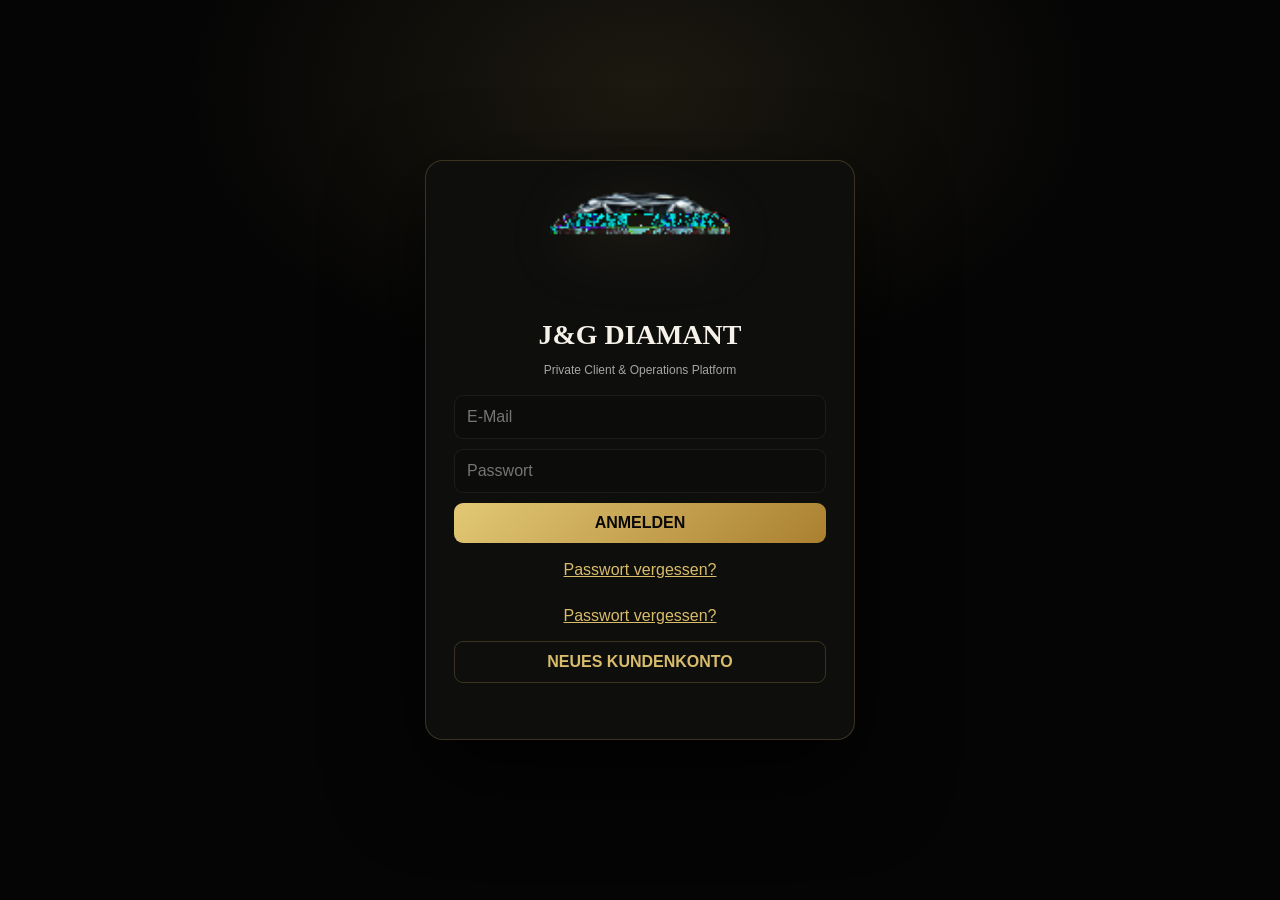
<file: live.html>
<!doctype html><html lang="de"><head><meta charset="utf-8"><meta name="viewport" content="width=device-width,initial-scale=1,viewport-fit=cover"><title>J&G OS</title><style>html,body{margin:0;min-height:100%;background:#050505;color:#f4efe5;font-family:Arial,sans-serif}#loading{padding:32px;text-align:center;color:#d9bc6a}#error{display:none;padding:18px;margin:18px;border:1px solid #7b2929;border-radius:14px;color:#ffb1b1}.jgos-recovery-link{display:block;width:100%;margin:12px 0 0;padding:8px;border:0;background:transparent;color:#d9bc6a;font:inherit;text-decoration:underline;cursor:pointer}.jgos-reset{margin-top:14px;padding-top:14px;border-top:1px solid rgba(217,188,106,.25)}.jgos-reset input{box-sizing:border-box;width:100%;margin:6px 0;padding:16px;border:1px solid #292929;border-radius:12px;background:#090909;color:#fff;font:inherit}.jgos-reset button{width:100%;margin-top:8px;padding:15px;border:0;border-radius:12px;background:#d9bc6a;color:#080808;font-weight:700}.jgos-reset-msg{margin-top:10px;color:#bdb7ad;font-size:14px}</style></head><body><div id="loading">J&G OS wird geladen …</div><div id="error"></div><script>(async()=>{const V='20260824-2248',U='https://qgrsbqzhbifbyyfbslyh.supabase.co',K='sb_publishable_DKxNrYb1zbLkKyQQ_LAh2w_B0NRK72k',SK='jgos:session';const H=new URLSearchParams(location.hash.replace(/^#/,'')),Q=new URLSearchParams(location.search),recoveryType=H.get('type')||Q.get('type'),recoveryToken=H.get('access_token')||Q.get('access_token');const error=t=>{const e=document.querySelector('#error');if(e){e.style.display='block';e.textContent=t}};const val=(q,v)=>{const e=document.querySelector(q);if(!e)return;if('value'in e)e.value=v??'';else e.textContent=v??''};async function refresh(s){if(!s?.refresh_token)return s;try{const r=await fetch(U+'/auth/v1/token?grant_type=refresh_token',{method:'POST',headers:{apikey:K,'Content-Type':'application/json'},body:JSON.stringify({refresh_token:s.refresh_token}),cache:'no-store'});if(!r.ok)return s;const n=await r.json();localStorage.setItem(SK,JSON.stringify(n));return n}catch{return s}}async function profile(s){if(!s?.access_token)return null;let r=await fetch(U+'/rest/v1/profiles?id=eq.'+encodeURIComponent(s.user?.id||'')+'&select=*',{headers:{apikey:K,Authorization:'Bearer '+s.access_token},cache:'no-store'});if(r.status===401){s=await refresh(s);r=await fetch(U+'/rest/v1/profiles?id=eq.'+encodeURIComponent(s.user?.id||'')+'&select=*',{headers:{apikey:K,Authorization:'Bearer '+s.access_token},cache:'no-store'})}if(!r.ok)return null;const a=await r.json();return {session:s,profile:a?.[0]||null}}function apply(x){const p=x?.profile,s=x?.session;if(!p)return false;const staff=['admin','employee'].includes(p.role),n=p.full_name||p.email||s?.user?.email||'J&G Member';val('#userName',n);val('#userRole',staff?(p.role==='admin'?'Administrator':'Team'):(p.membership_tier||'Member'));val('#avatar',n.split(/\s+/).map(z=>z[0]).join('').slice(0,2).toUpperCase());const h=document.querySelector('#hello');if(h)h.textContent='Guten Abend, '+n;val('#mdName',p.full_name);val('#mdCompany',p.company);val('#mdPhone',p.phone);val('#mdEmail',p.email||s?.user?.email);val('#mdStreet',p.street);val('#mdPostal',p.postal_code);val('#mdCity',p.city);val('#mdCountry',p.country||'Schweiz');document.querySelectorAll('.adminOnly').forEach(e=>e.classList.toggle('hidden',!staff));document.querySelector('#navMyData')?.classList.toggle('hidden',staff);const sys=[...document.querySelectorAll('#view-dashboard .panel')].find(e=>e.querySelector('.ph b')?.textContent.trim()==='Systemstatus');if(sys)sys.classList.toggle('hidden',!staff);document.querySelector('#auth')?.classList.add('hidden');document.querySelector('#lockedAccount')?.classList.add('hidden');return true}let last='';async function sync(){try{let s=JSON.parse(localStorage.getItem(SK)||'null');if(!s?.access_token)return;const key=(s.user?.id||'')+':'+s.access_token.slice(-12);if(key===last)return;const x=await profile(s);if(x&&apply(x)){last=(x.session?.user?.id||'')+':'+x.session.access_token.slice(-12);localStorage.setItem(SK,JSON.stringify(x.session))}}catch(e){console.warn('profile sync',e)}}function recovery(){const login=document.querySelector('#auth .login'),btn=document.querySelector('#loginBtn');if(!login||!btn)return;const forgot=document.createElement('button');forgot.type='button';forgot.className='jgos-recovery-link';forgot.textContent='Passwort vergessen?';btn.insertAdjacentElement('afterend',forgot);const box=document.createElement('div');box.className='jgos-reset';box.hidden=true;box.innerHTML='<input id="jgosResetEmail" type="email" placeholder="E-Mail"><button type="button" id="jgosResetSend">RESET-LINK SENDEN</button><div class="jgos-reset-msg" id="jgosResetMsg"></div>';forgot.insertAdjacentElement('afterend',box);forgot.onclick=()=>box.hidden=!box.hidden;box.querySelector('#jgosResetSend').onclick=async()=>{const email=box.querySelector('#jgosResetEmail').value.trim(),m=box.querySelector('#jgosResetMsg');if(!email){m.textContent='Bitte E-Mail-Adresse eingeben.';return}m.textContent='Reset-Link wird gesendet …';try{const redirect=location.origin+location.pathname;const r=await fetch(U+'/auth/v1/recover?redirect_to='+encodeURIComponent(redirect),{method:'POST',headers:{apikey:K,'Content-Type':'application/json'},body:JSON.stringify({email}),cache:'no-store'});if(!r.ok)throw new Error(await r.text());m.textContent='E-Mail versendet. Bitte den Link in der E-Mail öffnen.'}catch(e){m.textContent='Fehler: '+e.message}};if(recoveryType==='recovery'&&recoveryToken){document.querySelector('#auth')?.classList.remove('hidden');document.querySelector('#auth .form')?.setAttribute('style','display:none');btn.style.display='none';document.querySelector('#showRegister')?.setAttribute('style','display:none');forgot.style.display='none';box.hidden=false;box.innerHTML='<input id="jgosNewPassword" type="password" placeholder="Neues Passwort (mind. 10 Zeichen)"><input id="jgosNewPassword2" type="password" placeholder="Passwort wiederholen"><button type="button" id="jgosPasswordSave">NEUES PASSWORT SPEICHERN</button><div class="jgos-reset-msg" id="jgosResetMsg"></div>';box.querySelector('#jgosPasswordSave').onclick=async()=>{const p=box.querySelector('#jgosNewPassword').value,p2=box.querySelector('#jgosNewPassword2').value,m=box.querySelector('#jgosResetMsg');if(p.length<10){m.textContent='Das Passwort muss mindestens 10 Zeichen haben.';return}if(p!==p2){m.textContent='Die Passwörter stimmen nicht überein.';return}m.textContent='Passwort wird gespeichert …';try{const r=await fetch(U+'/auth/v1/user',{method:'PUT',headers:{apikey:K,Authorization:'Bearer '+recoveryToken,'Content-Type':'application/json'},body:JSON.stringify({password:p}),cache:'no-store'});if(!r.ok)throw new Error(await r.text());localStorage.removeItem(SK);history.replaceState(null,'',location.pathname);m.textContent='Passwort geändert. Sie können sich jetzt anmelden.';setTimeout(()=>location.reload(),1200)}catch(e){m.textContent='Fehler: '+e.message}}}}try{const r=await fetch('app.html?v='+V,{cache:'no-store'});if(!r.ok)throw new Error('app.html '+r.status);const html=await r.text(),d=new DOMParser().parseFromString(html,'text/html');document.title=d.title||'J&G OS';d.head.querySelectorAll('link[rel="stylesheet"]').forEach(x=>{const l=document.createElement('link');l.rel='stylesheet';const u=new URL(x.getAttribute('href'),location.href);u.searchParams.set('v',V);l.href=u.href;document.head.appendChild(l)});document.body.innerHTML=d.body.innerHTML.replace(/<script[\s\S]*?<\/script>/gi,'');recovery();const s=document.createElement('script');s.src='app.js?v='+V;s.async=false;s.onload=()=>{sync();setInterval(sync,700)};s.onerror=()=>error('J&G OS konnte den App-Code nicht laden.');document.body.appendChild(s);if(recoveryType==='recovery'&&recoveryToken)return;setTimeout(sync,250)}catch(e){document.querySelector('#loading')?.remove();error('J&G OS konnte nicht geladen werden: '+e.message)}})();</script></body></html>
</file>
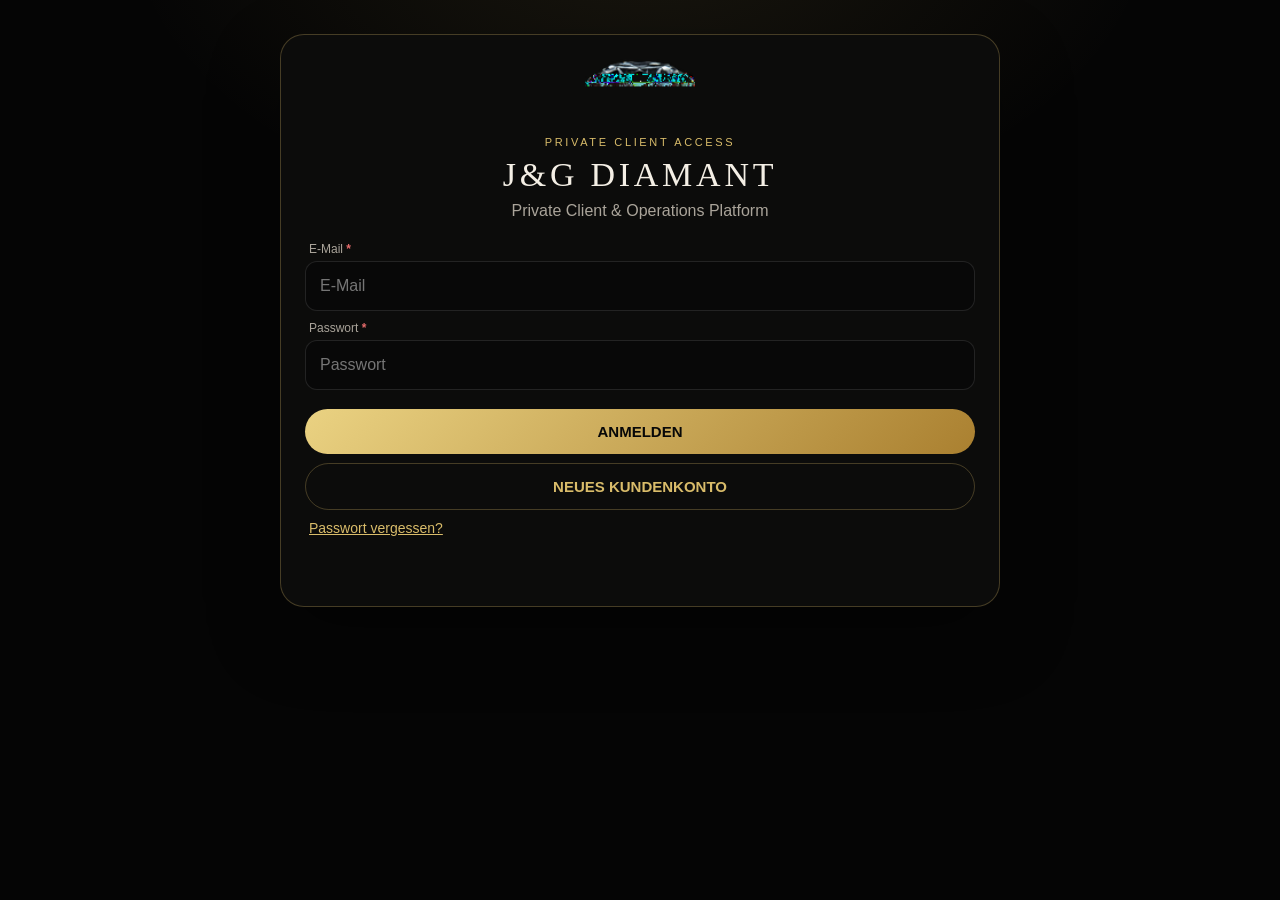
<file: os.html>
<!doctype html><html lang="de"><head><meta charset="utf-8"><meta name="viewport" content="width=device-width,initial-scale=1,viewport-fit=cover"><title>J&G OS</title><meta http-equiv="refresh" content="0;url=access.html"><style>html,body{margin:0;background:#050505;color:#d9bc6a;font-family:Arial,sans-serif;min-height:100%}body{display:grid;place-items:center}.msg{padding:24px;text-align:center}</style></head><body><div class="msg">J&G OS wird geöffnet …</div><script>location.replace('access.html')</script></body></html>
</file>
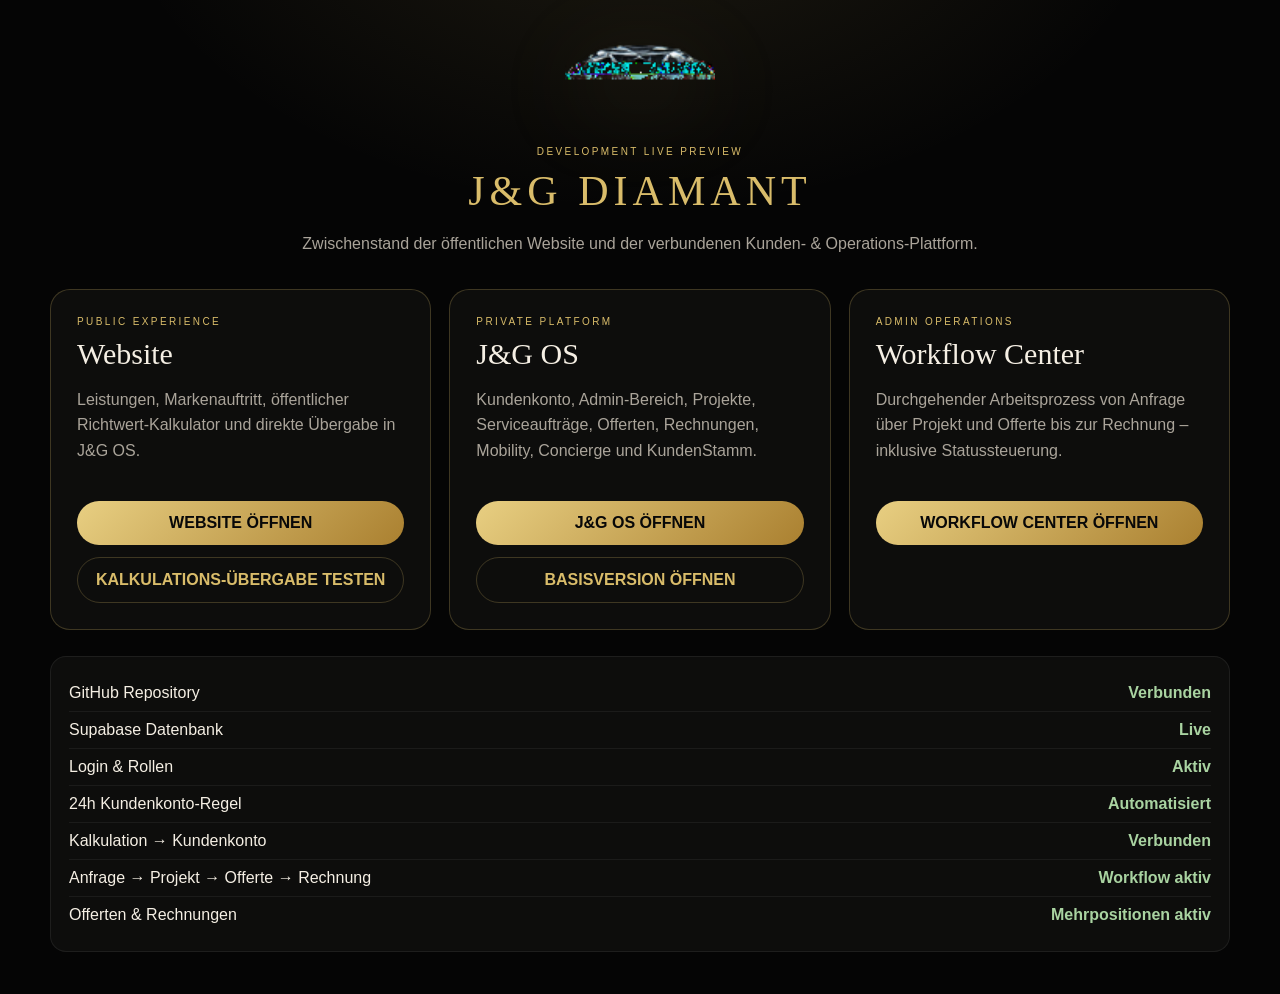
<file: preview.html>
<!doctype html><html lang="de"><head><meta charset="utf-8"><meta name="viewport" content="width=device-width,initial-scale=1"><title>J&G Diamant · Live Preview</title><style>:root{--bg:#050505;--gold:#d9bc6a;--txt:#f5efe4;--muted:#aaa49a;--line:rgba(217,188,106,.24)}*{box-sizing:border-box}body{margin:0;min-height:100vh;background:radial-gradient(900px 600px at 50% -15%,rgba(217,188,106,.12),transparent 60%),var(--bg);color:var(--txt);font-family:Arial,sans-serif}.wrap{width:min(1180px,calc(100% - 28px));margin:auto;padding:42px 0}.top{text-align:center}.top img{width:150px;max-width:42vw;filter:drop-shadow(0 22px 45px rgba(217,188,106,.18))}.top h1{font:42px Georgia,serif;letter-spacing:.12em;color:var(--gold);margin:10px 0}.top p{color:var(--muted);line-height:1.6}.grid{display:grid;grid-template-columns:repeat(3,1fr);gap:18px;margin-top:32px}.card{background:#0d0d0c;border:1px solid var(--line);border-radius:20px;padding:26px}.ey{font-size:10px;letter-spacing:.24em;text-transform:uppercase;color:var(--gold)}h2{font:30px Georgia,serif;margin:10px 0}.card p{color:var(--muted);line-height:1.6;min-height:98px}.btn{display:block;text-align:center;text-decoration:none;border:1px solid var(--line);border-radius:999px;padding:13px;color:var(--gold);font-weight:700;margin-top:12px}.btn.gold{background:linear-gradient(135deg,#e8cf82,#aa8030);border:0;color:#080808}.status{margin-top:26px;background:#0d0d0c;border:1px solid rgba(255,255,255,.07);border-radius:16px;padding:18px}.status div{display:flex;justify-content:space-between;gap:12px;padding:9px 0;border-bottom:1px solid rgba(255,255,255,.06)}.status div:last-child{border-bottom:0}.ok{color:#a9d3a1}@media(max-width:900px){.grid{grid-template-columns:1fr}.card p{min-height:auto}.top h1{font-size:30px}}</style></head><body><div class="wrap"><div class="top"><img src="assets/diamond-transparent.png" alt="J&G Diamant"><div class="ey">Development Live Preview</div><h1>J&G DIAMANT</h1><p>Zwischenstand der öffentlichen Website und der verbundenen Kunden- & Operations-Plattform.</p></div><div class="grid"><div class="card"><div class="ey">Public Experience</div><h2>Website</h2><p>Leistungen, Markenauftritt, öffentlicher Richtwert-Kalkulator und direkte Übergabe in J&G OS.</p><a class="btn gold" href="index.html">WEBSITE ÖFFNEN</a><a class="btn" href="continue.html">KALKULATIONS-ÜBERGABE TESTEN</a></div><div class="card"><div class="ey">Private Platform</div><h2>J&G OS</h2><p>Kundenkonto, Admin-Bereich, Projekte, Serviceaufträge, Offerten, Rechnungen, Mobility, Concierge und KundenStamm.</p><a class="btn gold" href="os.html">J&G OS ÖFFNEN</a><a class="btn" href="app.html">BASISVERSION ÖFFNEN</a></div><div class="card"><div class="ey">Admin Operations</div><h2>Workflow Center</h2><p>Durchgehender Arbeitsprozess von Anfrage über Projekt und Offerte bis zur Rechnung – inklusive Statussteuerung.</p><a class="btn gold" href="workflow.html">WORKFLOW CENTER ÖFFNEN</a></div></div><div class="status"><div><span>GitHub Repository</span><b class="ok">Verbunden</b></div><div><span>Supabase Datenbank</span><b class="ok">Live</b></div><div><span>Login & Rollen</span><b class="ok">Aktiv</b></div><div><span>24h Kundenkonto-Regel</span><b class="ok">Automatisiert</b></div><div><span>Kalkulation → Kundenkonto</span><b class="ok">Verbunden</b></div><div><span>Anfrage → Projekt → Offerte → Rechnung</span><b class="ok">Workflow aktiv</b></div><div><span>Offerten & Rechnungen</span><b class="ok">Mehrpositionen aktiv</b></div></div></div></body></html>
</file>
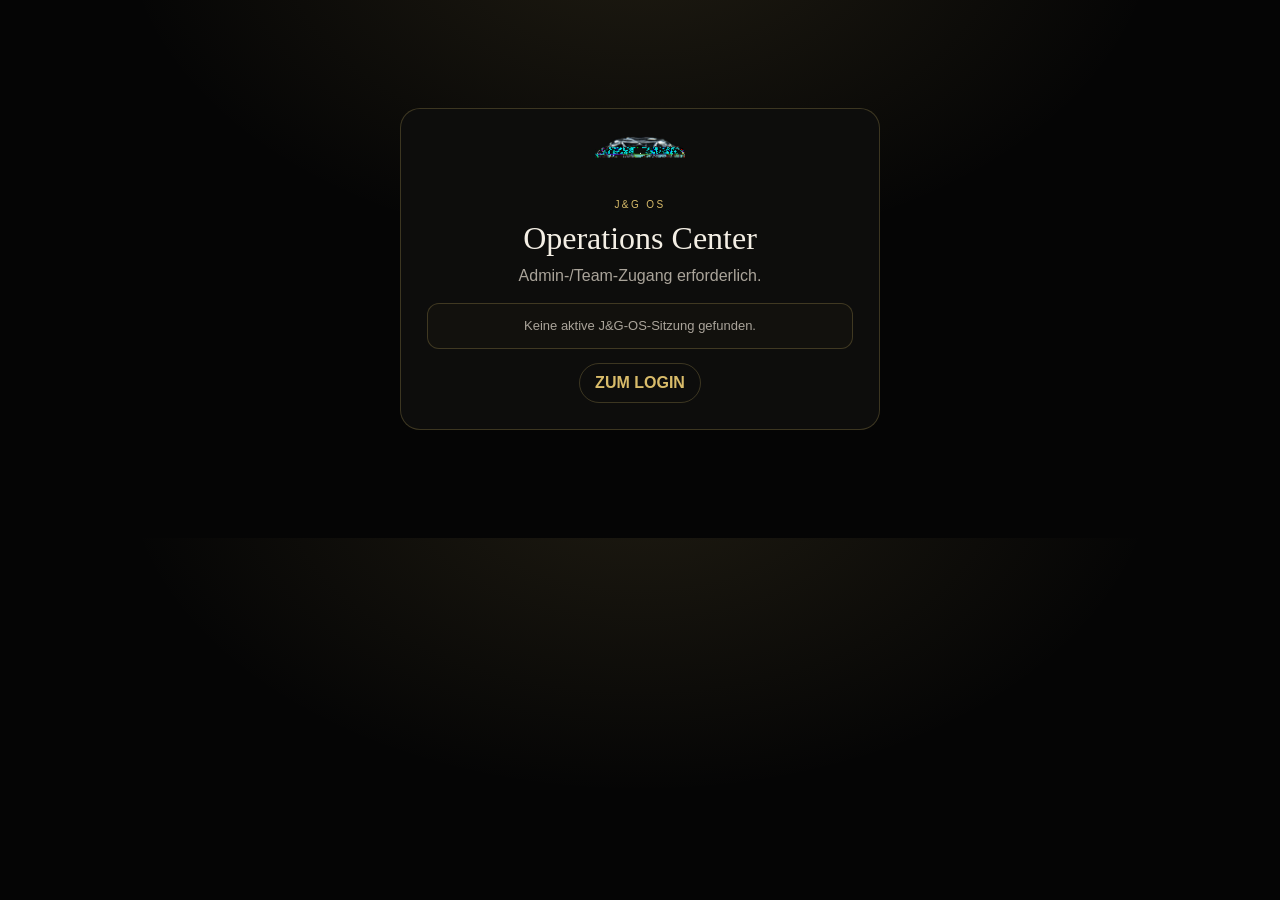
<file: workflow.html>
<!doctype html><html lang="de"><head><meta charset="utf-8"><meta name="viewport" content="width=device-width,initial-scale=1,viewport-fit=cover"><title>J&G OS · Operations Center</title><style>:root{--bg:#050505;--panel:#0d0d0c;--panel2:#11110f;--gold:#d9bc6a;--gold2:#a9822f;--txt:#f4efe5;--muted:#aaa49a;--line:rgba(217,188,106,.23);--ok:#b9dfb0;--warn:#f0cb78}*{box-sizing:border-box}body{margin:0;background:radial-gradient(900px 580px at 50% -15%,rgba(217,188,106,.12),transparent 58%),var(--bg);color:var(--txt);font-family:Arial,sans-serif}.wrap{width:min(1240px,calc(100% - 28px));margin:auto;padding:24px 0 70px}.top{display:flex;justify-content:space-between;align-items:center;gap:18px;padding:14px 0 24px;border-bottom:1px solid rgba(255,255,255,.07)}.brand{display:flex;align-items:center;gap:14px}.brand img{width:58px;height:58px;object-fit:contain}.brand h1{font:27px Georgia,serif;letter-spacing:.08em;color:var(--gold);margin:0}.brand p{margin:4px 0 0;color:var(--muted);font-size:13px}.btn{border:1px solid var(--line);background:transparent;color:var(--gold);border-radius:999px;padding:10px 15px;font-weight:700;cursor:pointer;text-decoration:none;display:inline-block}.btn.gold{border:0;background:linear-gradient(135deg,#e8cf82,#aa8030);color:#080808}.btn.small{padding:8px 11px;font-size:12px}.ey{font-size:10px;letter-spacing:.24em;text-transform:uppercase;color:var(--gold)}h2{font:32px Georgia,serif;margin:10px 0}.sub{color:var(--muted);line-height:1.6;margin:0}.hero{padding:28px 0 18px}.kpis{display:grid;grid-template-columns:repeat(5,1fr);gap:12px;margin:20px 0}.kpi{background:var(--panel);border:1px solid rgba(255,255,255,.07);border-radius:16px;padding:16px}.kpi span{font-size:12px;color:var(--muted)}.kpi b{display:block;font:28px Georgia,serif;color:var(--gold);margin-top:8px}.grid{display:grid;grid-template-columns:1.05fr .95fr;gap:16px;align-items:start}.panel{background:var(--panel);border:1px solid rgba(255,255,255,.07);border-radius:18px;padding:18px;margin-bottom:16px}.ph{display:flex;align-items:center;justify-content:space-between;gap:10px;margin-bottom:12px}.ph b{font-family:Georgia,serif;font-size:20px}.row{display:grid;grid-template-columns:1fr auto;gap:14px;align-items:center;padding:13px 0;border-bottom:1px solid rgba(255,255,255,.06)}.row:last-child{border-bottom:0}.rn{font-weight:700}.rd{font-size:12px;color:var(--muted);margin-top:5px;line-height:1.5}.actions{display:flex;gap:7px;flex-wrap:wrap;justify-content:flex-end}.status{display:inline-block;border:1px solid var(--line);border-radius:999px;padding:6px 9px;color:var(--gold);font-size:11px}.empty{padding:18px 0;color:var(--muted);text-align:center}.notice{background:#12110d;border:1px solid var(--line);border-radius:12px;padding:12px;color:var(--muted);font-size:13px;line-height:1.55}.ok{color:var(--ok)}.warn{color:var(--warn)}input,select,textarea{width:100%;background:#080808;border:1px solid rgba(255,255,255,.11);color:#fff;border-radius:10px;padding:11px;margin:5px 0}textarea{min-height:90px}.form3{display:grid;grid-template-columns:repeat(3,1fr);gap:8px}.hidden{display:none!important}.login{width:min(480px,calc(100% - 28px));margin:12vh auto;background:var(--panel);border:1px solid var(--line);border-radius:20px;padding:26px;text-align:center}.login img{width:90px}.login h2{margin-bottom:6px}.stage{display:flex;align-items:center;gap:8px;flex-wrap:wrap;margin-top:8px}.stage span{font-size:11px;color:var(--muted)}.stage i{width:20px;height:1px;background:var(--line)}@media(max-width:900px){.grid{grid-template-columns:1fr}.kpis{grid-template-columns:repeat(2,1fr)}.form3{grid-template-columns:1fr}.top{align-items:flex-start}.actions{justify-content:flex-start}.row{grid-template-columns:1fr}}@media(max-width:520px){.kpis{grid-template-columns:1fr}.brand h1{font-size:21px}}</style></head><body><div id="gate" class="login"><img src="assets/diamond-transparent.png" alt="J&G"><div class="ey">J&G OS</div><h2>Operations Center</h2><p class="sub">Admin-/Team-Zugang erforderlich.</p><div id="gateMsg" class="notice" style="margin-top:14px">Sitzung wird geprüft …</div><a class="btn" href="app.html" style="margin-top:14px">ZUM LOGIN</a></div><div id="app" class="wrap hidden"><header class="top"><div class="brand"><img src="assets/diamond-transparent.png" alt="J&G"><div><h1>J&G DIAMANT</h1><p>Operations Center · Anfrage bis Rechnung</p></div></div><div><button class="btn small" id="refresh">AKTUALISIEREN</button> <a class="btn small" href="os.html">J&G OS</a></div></header><section class="hero"><div class="ey">Admin Workflow</div><h2>Commercial Operations</h2><p class="sub">Alle kommerziellen Vorgänge in einer durchgehenden Prozessansicht – von der ersten Kundenanfrage bis zur bezahlten Rechnung.</p><div class="kpis" id="kpis"></div></section><div class="grid"><div><section class="panel"><div class="ph"><b>1 · Neue Anfragen</b><span class="status" id="requestCount">0</span></div><div id="requests"></div></section><section class="panel"><div class="ph"><b>2 · Projekte</b><span class="status" id="projectCount">0</span></div><div id="projects"></div></section></div><div><section class="panel"><div class="ph"><b>3 · Offerten</b><span class="status" id="offerCount">0</span></div><div id="offers"></div></section><section class="panel"><div class="ph"><b>4 · Rechnungen</b><span class="status" id="invoiceCount">0</span></div><div id="invoices"></div></section></div></div><section class="panel"><div class="ph"><b>Schnell-Offerte aus Projekt</b><span class="status">Admin</span></div><div class="notice">Für den vollständigen Mehrpositionen-Editor bleibt J&G OS zuständig. Hier kann direkt aus einem Projekt ein sauber verknüpfter Offertenentwurf erzeugt werden.</div><div class="form3" style="margin-top:10px"><select id="quickProject"></select><input id="quickTitle" placeholder="Offerttitel"><input id="quickAmount" type="number" min="0" step="0.05" placeholder="Richtwert CHF"></div><button class="btn gold" id="quickOffer" style="margin-top:8px">OFFERTENENTWURF ERSTELLEN</button><div id="quickMsg" class="rd"></div></section></div><script>const U='https://qgrsbqzhbifbyyfbslyh.supabase.co',K='sb_publishable_DKxNrYb1zbLkKyQQ_LAh2w_B0NRK72k',SK='jgos:session';const $=s=>document.querySelector(s);let S=null,P=null,D={profiles:[],requests:[],projects:[],offers:[],invoices:[]};try{S=JSON.parse(localStorage.getItem(SK)||'null')}catch{}const esc=v=>String(v??'').replace(/[&<>"']/g,c=>({'&':'&amp;','<':'&lt;','>':'&gt;','"':'&quot;',"'":'&#39;'}[c]));const money=n=>'CHF '+Number(n||0).toLocaleString('de-CH',{minimumFractionDigits:2,maximumFractionDigits:2});const st=s=>({new:'Neu',reviewing:'Prüfung',quoted:'Offertiert',approved:'Freigegeben',planning:'Planung',active:'In Umsetzung',on_hold:'Pausiert',completed:'Abgeschlossen',cancelled:'Storniert',draft:'Entwurf',sent:'Versendet',accepted:'Angenommen',declined:'Abgelehnt',expired:'Abgelaufen',due:'Fällig',paid:'Bezahlt'}[s]||s||'—');function h(extra={}){return{apikey:K,'Content-Type':'application/json',Authorization:'Bearer '+(S?.access_token||''),...extra}}async function api(path,opt={}){const r=await fetch(U+path,{...opt,headers:h(opt.headers||{})});const t=await r.text();let d=null;try{d=t?JSON.parse(t):null}catch{d=t}if(!r.ok)throw Error(d?.message||d?.error_description||t||'Fehler');return d}const name=id=>D.profiles.find(x=>x.id===id)?.full_name||D.profiles.find(x=>x.id===id)?.email||'Kunde';function line(title,desc,status,actions=''){return `<div class="row"><div><div class="rn">${esc(title)}</div><div class="rd">${esc(desc)}</div></div><div class="actions"><span class="status">${esc(st(status))}</span>${actions}</div></div>`}async function boot(){if(!S?.access_token){$('#gateMsg').textContent='Keine aktive J&G-OS-Sitzung gefunden.';return}try{const me=await api('/rest/v1/profiles?id=eq.'+S.user.id+'&select=*');P=me?.[0];if(!P||!['admin','employee'].includes(P.role))throw Error('Dieser Bereich ist nur für J&G Admin/Team freigeschaltet.');$('#gate').classList.add('hidden');$('#app').classList.remove('hidden');await load()}catch(e){$('#gateMsg').textContent=e.message}}async function load(){const qs=[['profiles','profiles?select=*&order=created_at.desc'],['requests','requests?select=*&order=created_at.desc'],['projects','projects?select=*&order=created_at.desc'],['offers','offers?select=*&order=created_at.desc'],['invoices','invoices?select=*&order=created_at.desc']];const rs=await Promise.all(qs.map(([,q])=>api('/rest/v1/'+q)));qs.forEach((x,i)=>D[x[0]]=rs[i]||[]);render()}function render(){const openReq=D.requests.filter(x=>!['completed','cancelled'].includes(x.status)),activeProj=D.projects.filter(x=>!['completed','cancelled'].includes(x.status)),openOff=D.offers.filter(x=>['draft','sent'].includes(x.status)),openInv=D.invoices.filter(x=>x.status!=='paid'),paid=D.invoices.filter(x=>x.status==='paid').reduce((a,x)=>a+Number(x.total_chf||0),0);$('#kpis').innerHTML=[['Offene Anfragen',openReq.length],['Aktive Projekte',activeProj.length],['Offene Offerten',openOff.length],['Offene Rechnungen',openInv.length],['Bezahlt',money(paid)]].map(([a,b])=>`<div class="kpi"><span>${a}</span><b>${b}</b></div>`).join('');$('#requestCount').textContent=D.requests.length;$('#projectCount').textContent=D.projects.length;$('#offerCount').textContent=D.offers.length;$('#invoiceCount').textContent=D.invoices.length;$('#requests').innerHTML=D.requests.map(x=>line(x.title,name(x.user_id)+' · '+(x.description||''),x.status,`${!D.projects.some(p=>p.request_id===x.id)?`<button class="btn small gold" onclick="W.project('${x.id}')">PROJEKT</button>`:''}<button class="btn small" onclick="W.req('${x.id}')">STATUS →</button>`)).join('')||'<div class="empty">Keine Anfragen.</div>';$('#projects').innerHTML=D.projects.map(x=>line(x.title,name(x.user_id)+' · '+money(x.budget_chf),x.status,`<button class="btn small" onclick="W.projectStatus('${x.id}')">STATUS →</button><button class="btn small gold" onclick="W.prefill('${x.id}')">OFFERTIEREN</button>`)).join('')||'<div class="empty">Keine Projekte.</div>';$('#offers').innerHTML=D.offers.map(x=>line((x.offer_number||'Entwurf')+' · '+x.title,name(x.user_id)+' · '+money(x.total_chf),x.status,`${x.status==='draft'?`<button class="btn small" onclick="W.offerSend('${x.id}')">SENDEN</button>`:''}${x.status==='accepted'&&!D.invoices.some(i=>i.offer_id===x.id)?`<button class="btn small gold" onclick="W.invoice('${x.id}')">RECHNUNG</button>`:''}`)).join('')||'<div class="empty">Keine Offerten.</div>';$('#invoices').innerHTML=D.invoices.map(x=>line((x.invoice_number||'Entwurf')+' · '+x.title,name(x.user_id)+' · '+money(x.total_chf),x.status,`${x.status==='draft'?`<button class="btn small" onclick="W.invoiceSend('${x.id}')">SENDEN</button>`:''}${x.status!=='paid'?`<button class="btn small gold" onclick="W.paid('${x.id}')">BEZAHLT</button>`:''}`)).join('')||'<div class="empty">Keine Rechnungen.</div>';$('#quickProject').innerHTML='<option value="">Projekt auswählen</option>'+D.projects.map(p=>`<option value="${p.id}">${esc(p.title)} · ${esc(name(p.user_id))}</option>`).join('')}async function patch(table,id,obj){await api(`/rest/v1/${table}?id=eq.${id}`,{method:'PATCH',headers:{Prefer:'return=minimal'},body:JSON.stringify(obj)});await load()}async function rpc(name,obj){return api('/rest/v1/rpc/'+name,{method:'POST',body:JSON.stringify(obj)})}window.W={project:async id=>{try{await rpc('create_project_from_request',{p_request_id:id,p_title:null});await load()}catch(e){alert(e.message)}},req:async id=>{const x=D.requests.find(y=>y.id===id),seq=['new','reviewing','quoted','approved','in_progress','completed'];await patch('requests',id,{status:seq[Math.min(Math.max(0,seq.indexOf(x.status))+1,seq.length-1)]})},projectStatus:async id=>{const x=D.projects.find(y=>y.id===id),seq=['planning','quoted','approved','active','completed'];await patch('projects',id,{status:seq[Math.min(Math.max(0,seq.indexOf(x.status))+1,seq.length-1)]})},prefill:id=>{const p=D.projects.find(x=>x.id===id);$('#quickProject').value=id;$('#quickTitle').value=p?.title||'';$('#quickAmount').value=p?.budget_chf||'';scrollTo({top:document.body.scrollHeight,behavior:'smooth'})},offerSend:id=>patch('offers',id,{status:'sent'}),invoice:async id=>{try{await rpc('create_invoice_from_offer',{p_offer_id:id,p_title:null});await load()}catch(e){alert(e.message)}},invoiceSend:id=>patch('invoices',id,{status:'sent'}),paid:id=>patch('invoices',id,{status:'paid',paid_at:new Date().toISOString()})};$('#quickOffer').onclick=async()=>{const id=$('#quickProject').value,p=D.projects.find(x=>x.id===id),title=$('#quickTitle').value.trim(),amount=Math.max(0,Number($('#quickAmount').value)||0),m=$('#quickMsg');if(!p||!title){m.textContent='Bitte Projekt und Titel auswählen.';return}m.textContent='Offerte wird erstellt …';try{await api('/rest/v1/offers',{method:'POST',headers:{Prefer:'return=minimal'},body:JSON.stringify({user_id:p.user_id,project_id:p.id,title,status:'draft',subtotal_chf:amount,line_items:[{label:title,quantity:1,unit_price_chf:amount,total_chf:amount}]})});m.className='rd ok';m.textContent='Offertenentwurf wurde erstellt und mit dem Projekt verknüpft.';await load()}catch(e){m.className='rd warn';m.textContent=e.message}};$('#refresh').onclick=load;boot();</script></body></html>
</file>
<file: app.css>
:root{--bg:#070707;--panel:#10100f;--card:#151513;--card2:#1b1810;--gold:#d9bc6a;--gold2:#a9822f;--line:rgba(217,188,106,.22);--line2:rgba(255,255,255,.07);--txt:#f6f2e9;--muted:#a5a5a5;--ok:#7fb069;--bad:#b76666;--shadow:0 18px 55px rgba(0,0,0,.48)}
*{box-sizing:border-box}html,body{margin:0;min-height:100%;background:var(--bg);color:var(--txt);font-family:Inter,Montserrat,Arial,sans-serif}body{background-image:radial-gradient(900px 500px at 65% -10%,rgba(217,188,106,.08),transparent 60%)}button,input,select,textarea{font:inherit}.hidden{display:none!important}
.app{display:grid;grid-template-columns:250px minmax(0,1fr);min-height:100vh}.side{border-right:1px solid var(--line2);background:linear-gradient(180deg,#0e0e0d,#090909);padding:22px 14px;position:sticky;top:0;height:100vh;overflow:auto}.brand{text-align:center;padding:8px 8px 22px;border-bottom:1px solid var(--line2)}.gem{font-size:46px;color:var(--gold);filter:drop-shadow(0 0 12px rgba(217,188,106,.25));line-height:1}.brand h1{font:600 25px Georgia,serif;letter-spacing:.19em;margin:8px 0 3px;color:var(--gold)}.brand small{font-size:8px;letter-spacing:.28em;color:#bbb}.group{font-size:9px;letter-spacing:.18em;color:#6f6f6f;margin:24px 10px 8px;text-transform:uppercase}.nav{display:grid;gap:4px}.nav button{width:100%;border:0;background:transparent;color:#bbb;text-align:left;border-radius:9px;padding:11px 12px;cursor:pointer;display:flex;gap:10px;align-items:center}.nav button:hover{background:#151410;color:#fff}.nav button.active{background:linear-gradient(90deg,rgba(217,188,106,.18),rgba(217,188,106,.05));color:var(--gold);border:1px solid rgba(217,188,106,.13)}.nav .ic{width:20px;text-align:center}.emergency{margin-top:24px;border:1px solid #7d622a;border-radius:10px;padding:14px;text-align:center;color:var(--gold);font-size:11px}.emergency b{display:block;margin-bottom:4px}.main{min-width:0}.top{height:82px;border-bottom:1px solid var(--line2);display:flex;align-items:center;justify-content:space-between;padding:0 30px;position:sticky;top:0;z-index:20;background:rgba(7,7,7,.93);backdrop-filter:blur(14px)}.hello h2{font-size:20px;margin:0 0 5px}.hello p{margin:0;color:var(--muted);font-size:12px}.adminbadge{display:inline-block;font-size:9px;border:1px solid var(--gold2);border-radius:6px;color:var(--gold);padding:4px 7px;margin-left:7px}.user{display:flex;align-items:center;gap:10px}.avatar{width:38px;height:38px;border-radius:50%;border:1px solid var(--gold2);display:grid;place-items:center;color:var(--gold);font-family:Georgia,serif}.user small{color:var(--muted)}.logout{border:1px solid var(--line);background:none;color:var(--gold);border-radius:8px;padding:8px 10px;cursor:pointer}.view{display:none;padding:28px 30px 50px;max-width:1480px;margin:auto}.view.active{display:block}.eyebrow{font-size:10px;letter-spacing:.25em;text-transform:uppercase;color:var(--gold);margin-bottom:8px}.title{font:600 30px Georgia,serif;margin:0 0 6px}.sub{color:var(--muted);font-size:13px;line-height:1.6;margin:0 0 24px}.kpis{display:grid;grid-template-columns:repeat(5,minmax(150px,1fr));gap:13px}.kpi{background:linear-gradient(160deg,rgba(255,255,255,.02),transparent),var(--panel);border:1px solid var(--line2);border-radius:14px;padding:18px;box-shadow:var(--shadow)}.kpi .label{font-size:11px;color:#bbb}.kpi .num{font:600 27px Georgia,serif;margin:10px 0 4px}.kpi .hint{font-size:10px;color:var(--muted)}.gold{color:var(--gold)}.green{color:var(--ok)}.grid2{display:grid;grid-template-columns:1.45fr 1fr;gap:14px;margin-top:14px}.panel{background:var(--panel);border:1px solid var(--line2);border-radius:14px;padding:19px;box-shadow:var(--shadow)}.ph{display:flex;justify-content:space-between;align-items:center;gap:12px;margin-bottom:14px}.ph b{font-size:13px}.mini{border:1px solid var(--line);background:none;color:var(--gold);border-radius:7px;padding:6px 9px;font-size:10px;cursor:pointer}.row{display:grid;grid-template-columns:minmax(0,1fr) auto;gap:10px;align-items:center;padding:12px 0;border-bottom:1px solid var(--line2)}.row:last-child{border-bottom:0}.rn{font-size:13px;font-weight:600}.rd{font-size:10.5px;color:var(--muted);margin-top:4px;line-height:1.45}.status{font-size:9px;text-transform:uppercase;letter-spacing:.1em;border:1px solid var(--line);border-radius:99px;padding:5px 9px;color:var(--gold);white-space:nowrap}.actions{display:flex;gap:5px;flex-wrap:wrap;justify-content:flex-end}.empty{padding:22px;color:#6e6e6e;text-align:center}.form{display:grid;grid-template-columns:repeat(2,minmax(0,1fr));gap:10px}.form.one{grid-template-columns:1fr}.form.three{grid-template-columns:repeat(3,minmax(0,1fr))}input,select,textarea{width:100%;border:1px solid var(--line2);background:#0c0c0b;color:var(--txt);border-radius:9px;padding:12px;outline:none}input:focus,select:focus,textarea:focus{border-color:var(--gold2)}textarea{min-height:100px;resize:vertical}.btn{border:0;background:linear-gradient(135deg,#e2c875,#aa8030);color:#090909;border-radius:9px;padding:11px 16px;font-weight:750;cursor:pointer}.btn.ghost{background:none;color:var(--gold);border:1px solid var(--line)}.toolbar{display:flex;gap:8px;flex-wrap:wrap;margin-top:12px}.split{display:grid;grid-template-columns:1fr 1fr;gap:14px}.vehicleGrid{display:grid;grid-template-columns:repeat(4,1fr);gap:12px}.vehicle{background:#0e0e0d;border:1px solid var(--line2);border-radius:13px;padding:16px}.vehicle h3{font:600 18px Georgia,serif;margin:0 0 8px}.vehicle p{color:var(--muted);font-size:11px;line-height:1.55}.concierge{max-width:900px}.chat{height:52vh;min-height:360px;overflow:auto;border:1px solid var(--line2);border-radius:14px;background:#0c0c0b;padding:18px}.bubble{max-width:80%;padding:11px 13px;border-radius:12px;margin:8px 0;line-height:1.5;font-size:13px}.bubble.ai{background:#171715;border:1px solid var(--line2)}.bubble.me{background:#211c0f;border:1px solid var(--line);margin-left:auto}.chatbar{display:grid;grid-template-columns:1fr auto;gap:8px;margin-top:9px}.tabs{display:flex;gap:8px;margin-bottom:14px}.tab{border:1px solid var(--line2);background:#0d0d0c;color:#aaa;padding:8px 11px;border-radius:8px;cursor:pointer}.tab.on{color:var(--gold);border-color:var(--line)}.auth{position:fixed;inset:0;z-index:999;background:radial-gradient(700px 450px at 50% 10%,rgba(217,188,106,.11),transparent 65%),#050505;display:grid;place-items:center;padding:20px}.login{width:min(430px,94vw);background:#0e0e0d;border:1px solid var(--line);border-radius:18px;padding:28px;box-shadow:0 35px 90px rgba(0,0,0,.7)}.login .gem{font-size:64px;text-align:center}.login h2{text-align:center;font:600 28px Georgia,serif;margin:5px}.login p{text-align:center;color:var(--muted);font-size:12px;margin-bottom:18px}.msg{font-size:11px;color:#b9b9b9;min-height:18px;margin-top:10px;text-align:center}.foot{margin-top:18px;border-top:1px solid var(--line2);padding-top:13px;color:#666;font-size:9px;display:flex;justify-content:space-between}.notice{border-left:3px solid var(--gold2);background:#13110c;padding:12px 14px;border-radius:8px;color:#bbb;font-size:11px;line-height:1.55;margin-bottom:14px}
@media(max-width:1100px){.kpis{grid-template-columns:repeat(2,1fr)}.grid2{grid-template-columns:1fr}.vehicleGrid{grid-template-columns:repeat(2,1fr)}}
@media(max-width:780px){.app{grid-template-columns:1fr}.side{position:fixed;z-index:80;left:-280px;width:255px;transition:.25s}.side.open{left:0}.top{height:70px;padding:0 14px}.view{padding:20px 14px 40px}.hello h2{font-size:16px}.user .meta{display:none}.form,.form.three,.split{grid-template-columns:1fr}.vehicleGrid{grid-template-columns:1fr}.kpis{grid-template-columns:1fr 1fr}.mobileMenu{display:inline-flex!important}.row{grid-template-columns:1fr}.actions{justify-content:flex-start}.chatbar{grid-template-columns:1fr}.chatbar .btn{width:100%}}
.mobileMenu{display:none;border:1px solid var(--line);background:none;color:var(--gold);border-radius:8px;padding:7px 10px}

/* V4.4 project record + commercial composer */
.lineEditor{display:grid;gap:8px;margin-top:12px}.lineItem{display:grid;grid-template-columns:minmax(180px,2fr) 90px 140px 110px auto;gap:8px;align-items:center;padding:9px;border:1px solid var(--line2);border-radius:10px;background:#0c0c0b}.lineItem .lineTotal{font-size:12px;color:var(--gold);text-align:right}.lineItem button{border:1px solid rgba(183,102,102,.4);background:none;color:#d38f8f;border-radius:7px;padding:8px;cursor:pointer}.overlay{position:fixed;inset:0;background:rgba(0,0,0,.76);z-index:200;display:grid;place-items:center;padding:18px;backdrop-filter:blur(5px)}.modalWide{width:min(1050px,96vw);max-height:90vh;overflow:auto;background:#0d0d0c;border:1px solid var(--line);border-radius:18px;padding:22px;box-shadow:0 35px 100px rgba(0,0,0,.75)}.panel.inset{box-shadow:none;background:#0a0a09}.note{border-left:2px solid var(--gold2);padding:10px 12px;margin:8px 0;background:#11100c;border-radius:7px}.note.internal{border-color:#6c6c6c}.note .nd{font-size:10px;color:var(--muted);margin-top:5px}.docType{font-size:9px;text-transform:uppercase;letter-spacing:.12em;color:var(--gold);margin-bottom:4px}.clickrow{cursor:pointer}.clickrow:hover{background:rgba(217,188,106,.035)}
@media(max-width:780px){.lineItem{grid-template-columns:1fr 70px 1fr}.lineItem .lineTotal{grid-column:1/3;text-align:left}.lineItem button{grid-column:3}.modalWide{padding:14px}.modalWide .split{grid-template-columns:1fr}}

.brandDiamond{width:106px;max-width:65%;height:auto;display:block;margin:0 auto 6px;filter:drop-shadow(0 8px 18px rgba(217,188,106,.12))}.loginDiamond{width:180px;max-width:68%;height:auto;display:block;margin:0 auto 10px;filter:drop-shadow(0 16px 32px rgba(217,188,106,.14))}.loginDiamond.small{width:130px}
</file>
